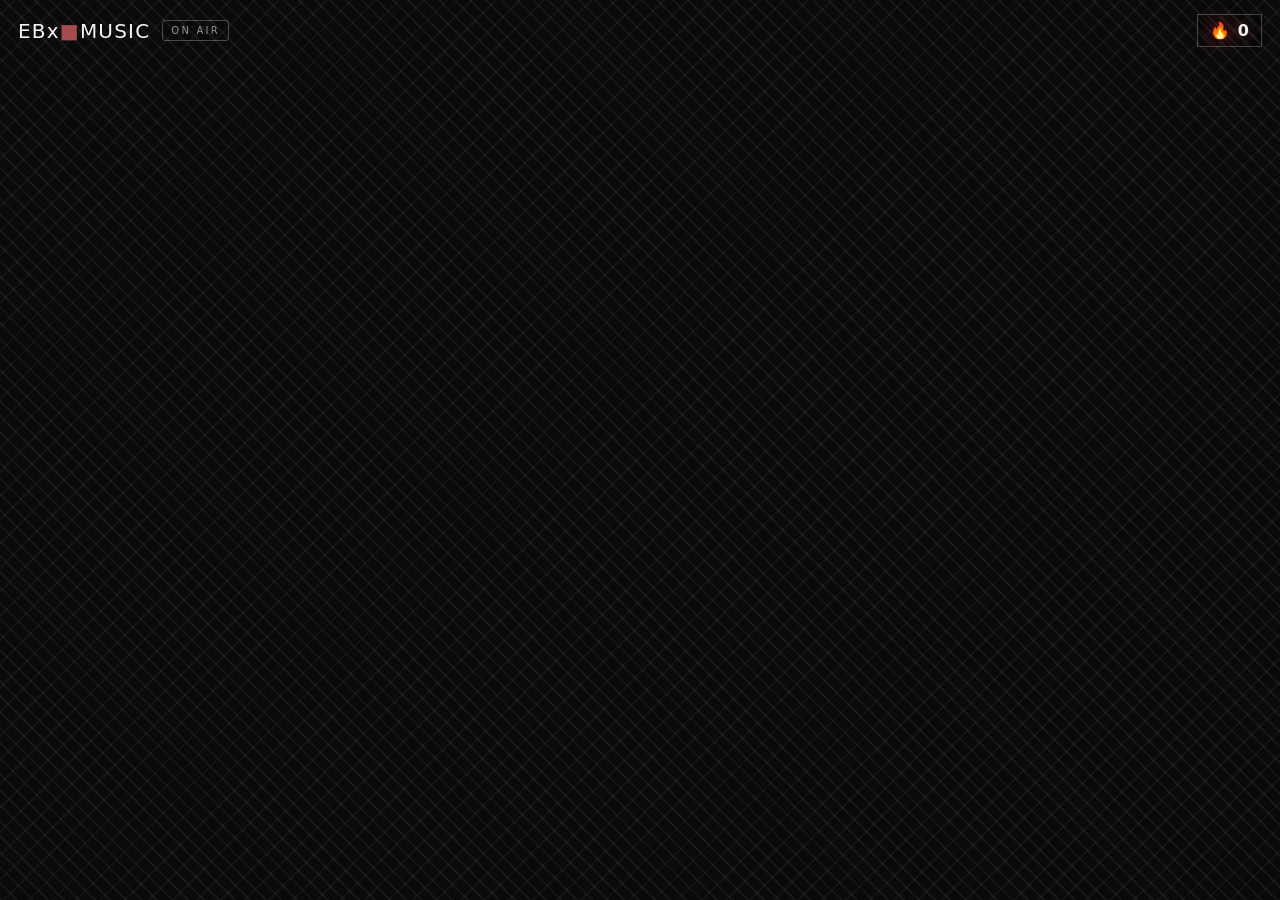
<file: app.html>
<!doctype html>
<html lang="ru">
<head>
  <meta charset="utf-8">
  <meta name="viewport" content="width=device-width, initial-scale=1, maximum-scale=1, user-scalable=no, viewport-fit=cover">
  <title>EBx MUSIC — эфир</title>
  <meta name="description" content="Авторская AI радиостанция: рок, постпанк, протест. Эфир 6:00–23:00 МСК.">
  <meta name="theme-color" content="#0A0A0B">
  <link rel="icon" href="data:image/svg+xml,%3Csvg xmlns='http://www.w3.org/2000/svg' viewBox='0 0 32 32'%3E%3Crect width='32' height='32' fill='%230A0A0B'/%3E%3Cpath d='M20 3 6 19h7l-3 10L26 12h-8l2-9z' fill='%23B31217'/%3E%3C/svg%3E">
  <style>
  html, body { margin: 0; padding: 0; height: 100%; background: #0A0A0B; }
  :root { --app-vh: 100dvh; }
  #__boot { position: fixed; inset: 0; display: flex; align-items: center; justify-content: center; color: #9AA0A8; font: 14px/1.4 system-ui, sans-serif; letter-spacing: .14em; text-transform: uppercase; z-index: 10; }
  </style>
  <script>
  // Telegram WebApp SDK — только внутри Telegram; MAX — по UA (SDK пока нет).
  // M3: НЕ блокируем рендер — грузим async; miniapp.init() дождётся загрузки.
  (function () {
    if (location.search.includes('tgWebAppData') || /Telegram/i.test(navigator.userAgent)) {
      var s = document.createElement('script');
      s.src = 'https://telegram.org/js/telegram-web-app.js';
      s.async = true;
      window.__tgSdkReady = new Promise(function (res) { s.onload = res; s.onerror = res; setTimeout(res, 1500); });
      document.head.append(s);
    } else {
      window.__tgSdkReady = Promise.resolve();
    }
  })();
  </script><script>
  // пасхалка для тех, кто открыл консоль
  console.log('%cНЕ ОТДАВАЙ СЕБЯ МАШИНЕ.. ▌', 'font: 700 22px "Arial Narrow", Impact, sans-serif; color:#E8384F; text-shadow:0 0 10px rgba(232,56,79,.7); letter-spacing:.08em;');
  </script>
  <script type="module" crossorigin src="/assets/app-k8AWQA_i.js"></script>
  <link rel="modulepreload" crossorigin href="/assets/share-DDExCwU0.js">
  <link rel="modulepreload" crossorigin href="/assets/weather-CwL2FCuo.js">
  <link rel="preconnect" href="https://radio.ebxm.ru" crossorigin>
<style id="app-css">:root{--black:#0A0A0B;--white:#F4F4F5;--red:#A64B4E;--red-dark:#743B3E;--silver:#B9BDC4;--silver-dim:#8E939B;--metallic:linear-gradient(100deg,#8E939B 0%,#E8EAEE 28%,#9AA0A8 50%,#D7DADE 72%,#878C94 100%);--noise:url("data:image/svg+xml,%3Csvg xmlns='http://www.w3.org/2000/svg' width='140' height='140'%3E%3Cfilter id='n'%3E%3CfeTurbulence type='fractalNoise' baseFrequency='0.9' numOctaves='2'/%3E%3C/filter%3E%3Crect width='140' height='140' filter='url(%23n)' opacity='0.5'/%3E%3C/svg%3E");--stripes:repeating-linear-gradient(45deg,transparent 0 14px,rgba(166,75,78,.14) 14px 28px);--font-h:'Arial Narrow','Impact',system-ui,sans-serif;--font-b:system-ui,'Segoe UI',sans-serif;}*{margin:0;padding:0;box-sizing:border-box;}html{scroll-behavior:smooth;overflow-x:hidden;}body{background:repeating-linear-gradient(45deg,rgba(255,255,255,.055) 0 2px,transparent 2px 11px),repeating-linear-gradient(-45deg,rgba(166,75,78,.09) 0 2px,transparent 2px 17px),var(--black);color:var(--white);font-family:var(--font-b);overflow-x:hidden;max-width:100vw;padding-bottom:140px;}body::after{content:'';position:fixed;inset:0;background:var(--noise);opacity:.07;pointer-events:none;z-index:999;}body::before{content:'';position:fixed;inset:-50%;background:repeating-linear-gradient(45deg,transparent 0 20px,rgba(185,189,196,.06) 20px 22px,transparent 22px 44px);pointer-events:none;z-index:0;animation:stripes 60s linear infinite;}a{color:inherit;text-decoration:none;}svg,canvas{display:block;}h1,h2,h3{font-family:var(--font-h);text-transform:uppercase;letter-spacing:.04em;font-weight:700;}.metallic{background:var(--metallic);background-size:200% 100%;-webkit-background-clip:text;background-clip:text;color:transparent;animation:sheen 6s linear infinite;}.wrap{max-width:1180px;margin:0 auto;padding:0 24px;}html{scrollbar-width:thin;scrollbar-color:var(--red) #0D0D0F;}::-webkit-scrollbar{width:12px;height:12px;}::-webkit-scrollbar-track{background:repeating-linear-gradient(45deg,rgba(255,255,255,.03) 0 2px,transparent 2px 8px),#0D0D0F;}::-webkit-scrollbar-thumb{background:repeating-linear-gradient(-45deg,#A64B4E 0 8px,#743B3E 8px 16px);border:1px solid rgba(185,189,196,.35);}::-webkit-scrollbar-thumb:hover{background:linear-gradient(100deg,#8E939B 0%,#E8EAEE 28%,#9AA0A8 50%,#D7DADE 72%,#878C94 100%);border-color:var(--silver);}::-webkit-scrollbar-thumb:active{background:var(--red-dark);}::-webkit-scrollbar-corner{background:#0D0D0F;}.evt-scroll{scrollbar-width:thin;scrollbar-color:var(--red) #0D0D0F;}.evt-scroll::-webkit-scrollbar{width:8px;}textarea{scrollbar-width:thin;scrollbar-color:var(--red-dark) #101013;}textarea::-webkit-scrollbar{width:8px;}textarea::-webkit-scrollbar-track{background:#101013;}.player{position:fixed;left:0;right:0;bottom:0;z-index:90;margin:0;max-width:none;background:repeating-linear-gradient(-45deg,rgba(255,255,255,.045) 0 2px,transparent 2px 9px),#101013;border:none;border-top:1px solid #2A2A2E;box-shadow:0 -16px 48px rgba(0,0,0,.65);overflow:hidden;}@media (min-width:641px){.player{transform:translateY(110%);transition:transform .9s cubic-bezier(.22,1,.36,1);}.player.shown{transform:none;}}@media (prefers-reduced-motion:reduce){.player{transform:none;transition:none;}}.player::before{content:'';position:absolute;inset:0;background:var(--stripes);opacity:.5;pointer-events:none;z-index:1;}.player-photo{position:absolute;inset:0;z-index:0;background-size:cover;background-position:center;opacity:0;transition:opacity 1.6s ease,transform 18s linear;filter:grayscale(30%) contrast(1.1) brightness(.6);}.player-photo.show{opacity:1;}.rain-overlay{position:absolute;inset:0;width:100%;height:100%;object-fit:cover;z-index:1;pointer-events:none;mix-blend-mode:screen;opacity:.55;}.player.storm .rain-overlay{opacity:.8;}@media (prefers-reduced-motion:reduce){.rain-overlay{display:none;}}.player.low-power .rain-overlay{display:none;}.player-in{display:grid;grid-template-columns:auto 1fr;gap:20px;padding:14px 20px;align-items:center;align-content:center;position:relative;z-index:2;min-height:0;}.player-in::before{content:'';position:absolute;inset:0;z-index:-1;background:linear-gradient(180deg,rgba(10,10,11,.25),rgba(10,10,11,.55) 70%,rgba(10,10,11,.75));pointer-events:none;}.fs-btn{position:absolute;right:14px;bottom:14px;z-index:3;width:36px;height:36px;display:flex;align-items:center;justify-content:center;color:var(--silver);cursor:pointer;border-radius:8px;background:linear-gradient(160deg,rgba(30,30,34,.82),rgba(10,10,11,.82));border:1px solid rgba(185,189,196,.28);box-shadow:inset 0 1px 0 rgba(232,234,238,.12),0 2px 8px rgba(0,0,0,.45);backdrop-filter:blur(6px);opacity:.6;transition:opacity .25s,color .25s,border-color .25s,box-shadow .25s,transform .15s;}.fs-btn:hover{opacity:1;color:var(--white);border-color:rgba(185,189,196,.55);box-shadow:inset 0 1px 0 rgba(232,234,238,.18),0 0 16px rgba(166,75,78,.5);}.fs-btn:active{transform:scale(.92);}.fs-btn.is-active{color:var(--white);border-color:var(--red);opacity:.95;}.fs-btn .ic-collapse{display:none;}.fs-btn.is-active .ic-expand{display:none;}.fs-btn.is-active .ic-collapse{display:block;}.share-btn{display:inline-flex;align-items:center;gap:8px;flex:none;color:var(--silver);cursor:pointer;border-radius:8px;font:700 11px/1 var(--font-b);letter-spacing:.16em;text-transform:uppercase;padding:10px 14px;background:linear-gradient(160deg,rgba(30,30,34,.82),rgba(10,10,11,.82));border:1px solid rgba(185,189,196,.28);box-shadow:inset 0 1px 0 rgba(232,234,238,.12),0 2px 8px rgba(0,0,0,.45);backdrop-filter:blur(6px);opacity:.75;transition:opacity .25s,color .25s,border-color .25s,transform .15s;}.share-btn:hover{opacity:1;color:var(--white);border-color:rgba(185,189,196,.55);box-shadow:inset 0 1px 0 rgba(232,234,238,.18),0 0 16px rgba(166,75,78,.5);}.share-btn:active{transform:scale(.95);}.share-btn.is-copied{color:var(--white);border-color:var(--red);opacity:1;}.share-btn.is-copied svg{opacity:.55;}.app-title-row{display:flex;align-items:flex-start;justify-content:space-between;gap:12px;}.app-title-row .share-btn{padding:8px 11px;font-size:10px;letter-spacing:.12em;margin-top:2px;}.slot-badge{display:inline-block;font-size:10px;letter-spacing:.22em;text-transform:uppercase;color:var(--silver);border:1px solid rgba(185,189,196,.4);padding:4px 10px;margin-bottom:8px;width:fit-content;background:repeating-linear-gradient(-45deg,rgba(255,255,255,.04) 0 6px,transparent 6px 12px),rgba(10,10,11,.6);}.slot-badge.night{color:var(--white);border-color:var(--red);background:rgba(166,75,78,.3);}.offair-veil{position:absolute;inset:0;z-index:4;display:flex;flex-direction:column;align-items:center;justify-content:center;gap:12px;background:repeating-linear-gradient(45deg,rgba(255,255,255,.02) 0 2px,transparent 2px 10px),rgba(10,10,11,.92);backdrop-filter:blur(3px);text-align:center;padding:20px;}.ov-title{font-family:var(--font-h);font-size:clamp(30px,5vw,52px);letter-spacing:.08em;background:var(--metallic);background-size:200% 100%;-webkit-background-clip:text;background-clip:text;color:transparent;animation:sheen 6s linear infinite;}.ov-sub{color:var(--silver);font-size:14px;letter-spacing:.04em;}.ov-timer{font-family:var(--font-h);font-size:30px;font-variant-numeric:tabular-nums;color:var(--red);text-shadow:0 0 16px rgba(166,75,78,.6);}.fresh-btn{position:absolute;top:12px;right:12px;z-index:3;font-family:var(--font-h);font-size:12px;letter-spacing:.12em;text-transform:uppercase;color:var(--silver);padding:7px 14px;cursor:pointer;max-width:220px;border-radius:8px;display:inline-flex;align-items:center;gap:8px;justify-content:center;background:linear-gradient(160deg,rgba(30,30,34,.82),rgba(10,10,11,.82));border:1px solid rgba(185,189,196,.28);box-shadow:inset 0 1px 0 rgba(232,234,238,.12),0 2px 8px rgba(0,0,0,.45),0 3px 0 rgba(0,0,0,.55);backdrop-filter:blur(6px);transition:color .25s,border-color .25s,opacity .25s,box-shadow .25s,transform .1s;}.fresh-btn:hover{color:var(--white);border-color:var(--silver);}.fresh-btn:active,.fresh-btn.loading{transform:translateY(3px);box-shadow:0 0 0 rgba(0,0,0,.55);}.fresh-btn.loading{color:var(--white);border-color:var(--red);cursor:wait;}.fresh-spin{width:13px;height:13px;border-radius:50%;flex:none;border:2px solid rgba(185,189,196,.35);border-top-color:var(--red);border-right-color:var(--silver);animation:freshSpin .7s linear infinite;}@keyframes freshSpin{to{transform:rotate(360deg);}}.fresh-btn.sent{color:var(--white);border-color:var(--red);background:repeating-linear-gradient(-45deg,rgba(166,75,78,.9) 0 8px,rgba(116,59,62,.9) 8px 16px);box-shadow:0 0 16px rgba(166,75,78,.55);font-size:15px;letter-spacing:.06em;padding:9px 18px;}.player:fullscreen .fresh-btn,.player:-webkit-full-screen .fresh-btn{top:18px;right:70px;font-size:13px;}@media (max-width:640px){.fresh-btn{font-size:10px;padding:6px 10px;max-width:130px;top:8px;right:8px;white-space:nowrap;}}.player:fullscreen{background:#0A0A0B;border:none;max-width:none;margin:0;display:flex;}.player:fullscreen .player-in{width:100%;max-width:900px;margin:auto;grid-template-columns:auto 1fr;gap:40px;padding:48px;min-height:0;}.player:fullscreen{height:100vh;}.player:fullscreen .play-btn{width:110px;height:110px;}.player:fullscreen .pb-ic{width:38px;height:38px;}.player:fullscreen #trackTitle{font-size:44px;}.player:fullscreen #trackArtist{font-size:16px;}.player:fullscreen #trackTime{font-size:18px;}.player:fullscreen canvas#wave{height:130px;}.player:fullscreen .player-controls label{font-size:14px;}.player:fullscreen .player-controls input[type=range]{width:220px;}.player:fullscreen #listeners{font-size:16px;}.player:fullscreen .fs-btn{width:44px;height:44px;right:20px;bottom:20px;opacity:.8;}.player:-webkit-full-screen{background:#0A0A0B;border:none;max-width:none;margin:0;height:100vh;display:flex;}.player:-webkit-full-screen .player-in{width:100%;max-width:900px;margin:auto;gap:40px;padding:48px;min-height:0;}.player:-webkit-full-screen .play-btn{width:110px;height:110px;}.player:-webkit-full-screen #trackTitle{font-size:44px;}.player:-webkit-full-screen canvas#wave{height:130px;}@media (max-width:640px){.player:fullscreen .player-in,.player:-webkit-full-screen .player-in{grid-template-columns:1fr;justify-items:center;text-align:center;padding:24px;}}.play-btn{position:relative;width:64px;height:64px;border-radius:50%;border:none;cursor:pointer;color:var(--white);display:flex;align-items:center;justify-content:center;background:repeating-linear-gradient(-45deg,rgba(255,255,255,.03) 0 3px,transparent 3px 9px),radial-gradient(circle at 35% 30%,#26262B,#121215 65%,#0C0C0E);box-shadow:inset 0 2px 3px rgba(232,234,238,.14),inset 0 -4px 8px rgba(0,0,0,.6),0 0 0 2px var(--red),0 0 0 5px rgba(166,75,78,.22),0 10px 24px rgba(0,0,0,.55);transition:transform .12s ease,box-shadow .3s ease;}.play-btn:hover{transform:scale(1.05);box-shadow:inset 0 2px 3px rgba(232,234,238,.2),inset 0 -4px 8px rgba(0,0,0,.6),0 0 0 2px var(--red),0 0 0 8px rgba(166,75,78,.3),0 0 28px rgba(166,75,78,.55),0 12px 28px rgba(0,0,0,.6);}.play-btn:active{transform:scale(.93);}.play-btn:active,.play-btn.loading{box-shadow:inset 0 3px 8px rgba(0,0,0,.7),0 0 0 2px var(--red),0 0 0 4px rgba(166,75,78,.18),0 4px 10px rgba(0,0,0,.5);}.pb-ring{position:absolute;inset:-6px;border-radius:50%;border:1.5px solid rgba(166,75,78,.55);opacity:0;pointer-events:none;}.play-btn.is-playing{color:var(--white);}.play-btn.is-playing .pb-ring{animation:pbPulse 2.2s ease-out infinite;}.play-btn.is-playing svg{filter:drop-shadow(0 0 8px rgba(232,234,238,.45));}@keyframes pbPulse{0%{transform:scale(.96);opacity:.8;}70%{transform:scale(1.22);opacity:0;}100%{opacity:0;}}.pb-ic{transition:opacity .18s ease,transform .18s ease;}.pb-pause{display:none;}.play-btn.is-playing .pb-play{display:none;}.play-btn.is-playing .pb-pause{display:block;}.pb-play{margin-left:0;}.player-info{min-width:0;}.player-info .row1{display:flex;justify-content:space-between;gap:16px;align-items:baseline;flex-wrap:wrap;}.row1-right{display:flex;align-items:center;gap:14px;flex:none;}#trackTitle{font-size:20px;}#trackArtist{color:var(--silver);font-size:13px;letter-spacing:.14em;text-transform:uppercase;}#trackTime{font-variant-numeric:tabular-nums;color:var(--silver-dim);font-size:13px;}.scope-wrap{position:relative;width:100%;margin-top:14px;background:linear-gradient(180deg,rgba(11,11,13,.45),rgba(17,17,20,.45));border:1px solid rgba(38,38,43,.7);padding:12px;box-shadow:inset 0 2px 10px rgba(0,0,0,.45);}.scope-wrap::before{content:'';position:absolute;inset:0;background:repeating-linear-gradient(0deg,rgba(255,255,255,.012) 0 1px,transparent 1px 3px);pointer-events:none;}canvas#wave{width:100%;height:48px;display:block;}.scope-words{position:absolute;inset:0;display:flex;align-items:center;justify-content:center;pointer-events:none;font-family:var(--font-h);text-transform:uppercase;font-size:clamp(18px,3vw,30px);letter-spacing:.12em;color:var(--silver);text-shadow:0 1px 0 rgba(0,0,0,.8);opacity:0;transition:opacity .5s ease;}.scope-words.show{opacity:1;}.scope-words .w{position:absolute;opacity:0;transition:opacity .6s ease,transform .6s ease;transform:translateY(8px);}.scope-words .w.on{opacity:1;transform:none;}.player-controls{display:flex;align-items:center;gap:14px;margin-top:14px;flex-wrap:wrap;padding-right:18px;}.player-controls label{font-size:11px;letter-spacing:.18em;color:var(--silver-dim);}input[type=range]{-webkit-appearance:none;appearance:none;width:140px;height:24px;background:transparent;cursor:pointer;--fill:70%;}input[type=range]::-webkit-slider-runnable-track{height:8px;border-radius:0;background:linear-gradient(to right,#A64B4E 0,#A64B4E var(--fill),#2A2A2E var(--fill),#2A2A2E 100%);box-shadow:inset 0 1px 3px rgba(0,0,0,.7),inset 0 -1px 0 rgba(255,255,255,.06);}input[type=range]::-moz-range-track{height:8px;background:#2A2A2E;box-shadow:inset 0 1px 3px rgba(0,0,0,.7);}input[type=range]::-moz-range-progress{height:8px;background:#A64B4E;}input[type=range]::-webkit-slider-thumb{-webkit-appearance:none;width:20px;height:20px;margin-top:-6px;border-radius:3px;background:repeating-linear-gradient(-45deg,rgba(255,255,255,.08) 0 3px,transparent 3px 6px),linear-gradient(160deg,#E8EAEE 0%,#9AA0A8 45%,#5C6066 100%);border:1px solid #3A3D42;box-shadow:0 2px 4px rgba(0,0,0,.6),inset 0 1px 0 rgba(255,255,255,.7);transition:transform .12s ease,box-shadow .2s ease;}input[type=range]::-webkit-slider-thumb:hover{box-shadow:0 0 0 4px rgba(166,75,78,.25),0 2px 6px rgba(0,0,0,.7),inset 0 1px 0 rgba(255,255,255,.7);}input[type=range]::-webkit-slider-thumb:active{transform:scale(.9);box-shadow:0 0 0 6px rgba(166,75,78,.35),inset 0 2px 3px rgba(0,0,0,.5);}input[type=range]::-moz-range-thumb{width:20px;height:20px;border-radius:3px;background:repeating-linear-gradient(-45deg,rgba(255,255,255,.08) 0 3px,transparent 3px 6px),linear-gradient(160deg,#E8EAEE 0%,#9AA0A8 45%,#5C6066 100%);border:1px solid #3A3D42;box-shadow:0 2px 4px rgba(0,0,0,.6),inset 0 1px 0 rgba(255,255,255,.7);}input[type=range]:focus-visible{outline:1px solid var(--red);outline-offset:4px;}#listeners{display:inline-block;font-size:12px;color:var(--silver);margin-left:auto;padding-right:60px;}#listeners::before{content:'◉ ';color:var(--red);}@media (max-width:640px){.player-in{grid-template-columns:auto 1fr;justify-items:start;text-align:left;min-height:0;padding:12px 14px;gap:14px;align-items:center;}.play-btn{width:52px;height:52px;}.player-info{width:100%;min-width:0;}.player-info .row1{flex-wrap:nowrap;gap:10px;align-items:center;}.player-info .row1>div:first-child{flex:1;min-width:0;overflow:hidden;text-overflow:ellipsis;white-space:nowrap;}#trackTitle{font-size:16px;white-space:nowrap;overflow:hidden;text-overflow:ellipsis;}#trackArtist{font-size:11px;white-space:nowrap;overflow:hidden;text-overflow:ellipsis;}#trackTime{font-size:12px;flex:none;}.slot-badge{font-size:9px;padding:3px 8px;margin-bottom:4px;}canvas#wave{height:40px;}.scope-wrap{margin-top:10px;}.player-controls{justify-content:flex-start;gap:10px;margin-top:10px;padding-right:46px;}.player-controls label{font-size:10px;}.player-controls input[type=range]{width:110px;}#listeners{margin-left:auto;font-size:11px;padding-right:0;}.fs-btn{width:30px;height:30px;right:8px;bottom:8px;}}@media (pointer:coarse){header.site,.event-feed,.fs-btn,.fresh-btn,.offair-veil{backdrop-filter:none;}header.site{background:rgba(10,10,11,.96);}}.flame-zone{position:relative;margin-top:44px;width:fit-content;}.flame-btn{position:relative;z-index:2;display:flex;align-items:center;gap:14px;background:repeating-linear-gradient(45deg,rgba(255,255,255,.06) 0 2px,transparent 2px 9px),rgba(0,0,0,.4);border:1px solid rgba(255,255,255,.25);padding:14px 28px;cursor:pointer;transition:transform .15s ease,box-shadow .3s ease;}.flame-btn:hover{transform:scale(1.04);box-shadow:0 0 24px rgba(230,60,40,.5);}.flame-btn:active{transform:scale(.96);}.flame-emoji{font-size:42px;line-height:1;animation:sway 2.4s ease-in-out infinite;filter:drop-shadow(0 0 10px rgba(230,60,40,.7));}.flame-count{font-family:var(--font-h);font-size:32px;font-weight:700;color:var(--white);text-shadow:0 0 14px rgba(166,75,78,.8);font-variant-numeric:tabular-nums;}.flame-count.bump{animation:bump .4s ease;}.flame-note{margin-top:12px;font-size:12px;color:rgba(255,255,255,.65);letter-spacing:.06em;}.bubble{position:absolute;z-index:1;pointer-events:none;display:flex;align-items:center;justify-content:center;animation:bubble var(--dur,2.2s) ease-out forwards;will-change:transform,opacity;}@keyframes bubble{0%{transform:translate(0,0) scale(.3);opacity:0;}15%{transform:translate(calc(var(--drift,0px) * .15),-12px) scale(1.15);opacity:1;}60%{transform:translate(var(--drift,0px),-90px) scale(1);opacity:.9;}100%{transform:translate(calc(var(--drift,0px) * 1.3),-170px) scale(1.6);opacity:0;}}@keyframes sway{0%,100%{transform:rotate(-6deg) scale(1);}50%{transform:rotate(6deg) scale(1.08);}}@keyframes bump{0%{transform:scale(1);}40%{transform:scale(1.25);}100%{transform:scale(1);}}.player.fs-emul{position:fixed;inset:0;z-index:2000;max-width:none;margin:0;height:100vh;height:100dvh;border:none;display:flex;background:#0A0A0B;}body.fs-emul-lock{overflow:hidden;}.player.fs-emul .player-in{width:100%;max-width:900px;margin:auto;grid-template-columns:auto 1fr;gap:40px;padding:48px;min-height:0;}.player.fs-emul .play-btn{width:110px;height:110px;}.player.fs-emul .pb-ic{width:38px;height:38px;}.player.fs-emul #trackTitle{font-size:44px;}.player.fs-emul canvas#wave{height:130px;}.player.fs-emul .fs-btn{width:44px;height:44px;right:20px;bottom:20px;opacity:.8;}.player.fs-emul .fresh-btn{top:18px;right:70px;font-size:13px;}.player:fullscreen{height:100vh;height:100dvh;}.player:-webkit-full-screen{height:100vh;height:100dvh;}.header-in{padding-left:env(safe-area-inset-left);padding-right:env(safe-area-inset-right);}header.site{padding-top:env(safe-area-inset-top);}.toast-box{bottom:calc(28px + env(safe-area-inset-bottom));}.player .fs-btn{right:calc(14px + env(safe-area-inset-right));bottom:calc(14px + env(safe-area-inset-bottom));}@media (orientation:portrait),(max-width:640px){.player.fs-emul:is(.player){}.player:fullscreen .player-in,.player:-webkit-full-screen .player-in,.player.fs-emul .player-in{display:flex;flex-direction:column;width:100%;max-width:none;margin:0;gap:0;min-height:0;box-sizing:border-box;padding:calc(env(safe-area-inset-top,0px) + 76px) calc(env(safe-area-inset-right,0px) + 22px) calc(env(safe-area-inset-bottom,0px) + 22px) calc(env(safe-area-inset-left,0px) + 22px);justify-content:space-between;}.player:fullscreen .player-in::before,.player:-webkit-full-screen .player-in::before,.player.fs-emul .player-in::before{background:linear-gradient(180deg,rgba(10,10,11,.82) 0%,rgba(10,10,11,.42) 22%,rgba(10,10,11,.30) 45%,rgba(10,10,11,.62) 72%,rgba(10,10,11,.94) 100%);}.player:fullscreen .player-info,.player:-webkit-full-screen .player-info,.player.fs-emul .player-info{display:flex;flex-direction:column;justify-content:center;flex:1 1 auto;min-height:0;margin-top:8px;text-align:left;width:100%;}.player:fullscreen .slot-badge,.player:-webkit-full-screen .slot-badge,.player.fs-emul .slot-badge{font-size:11px;padding:6px 12px;margin-bottom:14px;}.player:fullscreen #trackTitle,.player:-webkit-full-screen #trackTitle,.player.fs-emul #trackTitle{font-size:clamp(30px,8.5vw,46px);line-height:1.12;white-space:normal;overflow:visible;display:-webkit-box;-webkit-line-clamp:3;-webkit-box-orient:vertical;overflow:hidden;overflow-wrap:break-word;text-wrap:balance;}.player:fullscreen #trackArtist,.player:-webkit-full-screen #trackArtist,.player.fs-emul #trackArtist{font-size:17px;letter-spacing:.1em;margin-top:10px;white-space:normal;overflow:visible;}.player:fullscreen #trackTime,.player:-webkit-full-screen #trackTime,.player.fs-emul #trackTime{font-size:15px;margin-top:12px;}.player:fullscreen .player-info .row1,.player:-webkit-full-screen .player-info .row1,.player.fs-emul .player-info .row1{display:block;}.player:fullscreen canvas#wave,.player:-webkit-full-screen canvas#wave,.player.fs-emul canvas#wave{height:clamp(140px,22vh,200px);width:100%;}.player:fullscreen .scope-wrap,.player:-webkit-full-screen .scope-wrap,.player.fs-emul .scope-wrap{margin-top:18px;padding:10px;}.player:fullscreen .player-controls,.player:-webkit-full-screen .player-controls,.player.fs-emul .player-controls{flex:0 0 auto;display:flex;flex-direction:column;gap:14px;width:100%;margin-top:18px;padding-right:0;}.player:fullscreen .player-controls input[type=range],.player:-webkit-full-screen .player-controls input[type=rule][type=range],.player.fs-emul .player-controls input[type=range]{width:100%;}.player:fullscreen .player-controls label,.player:-webkit-full-screen .player-controls label,.player.fs-emul .player-controls label{font-size:12px;}.player:fullscreen #listeners,.player:-webkit-full-screen #listeners,.player.fs-emul #listeners{font-size:14px;margin-top:2px;}.player:fullscreen .fs-btn,.player:-webkit-full-screen .fs-btn,.player.fs-emul .fs-btn{top:calc(env(safe-area-inset-top,0px) + 14px);bottom:auto;right:calc(env(safe-area-inset-right,0px) + 14px);width:44px;height:44px;}.player:fullscreen .fresh-btn,.player:fullscreen .fresh-btn.sent,.player:-webkit-full-screen .fresh-btn,.player.fs-emul .fresh-btn{top:calc(env(safe-area-inset-top,0px) + 14px);left:calc(env(safe-area-inset-left,0px) + 14px);right:auto;max-width:min(52vw,240px);font-size:11px;padding:7px 12px;}.player:fullscreen .player-controls .ios-vol-hint,.player:-webkit-full-screen .player-controls .ios-vol-hint,.player.fs-emul .player-controls .ios-vol-hint{font-size:12px;}.player:not(.fs-emul):not(:fullscreen) .fresh-btn{display:inline-flex;}}body.app-mode{overflow:hidden;height:100vh;height:var(--app-vh,100dvh);padding-bottom:0;}body.app-mode::after,body.app-mode::before{display:none;}body.app-mode .app-shell{position:fixed;inset:0;display:flex;flex-direction:column;padding:calc(env(safe-area-inset-top,0px) + 14px) 18px calc(env(safe-area-inset-bottom,0px) + 16px);gap:14px;}.app-top{display:flex;align-items:center;gap:12px;flex:0 0 auto;}.app-brand{font-family:var(--font-h);font-size:20px;letter-spacing:.06em;color:var(--white);}.app-brand b{color:var(--red);}.app-onair{font-size:10px;letter-spacing:.22em;color:var(--silver-dim);border:1px solid rgba(185,189,196,.35);padding:4px 8px;border-radius:3px;}body.on-air .app-onair{color:var(--white);border-color:var(--red);animation:pulse 2s infinite;}.app-top .app-flame{position:static;margin-left:auto;}.app-flame .flame-btn{display:flex;align-items:center;gap:8px;padding:6px 12px;}.app-flame .flame-count{font-size:16px;}.app-flame .flame-emoji{font-size:16px;}.app-flame .bubble{position:absolute;}body.app-mode .player{position:relative;flex:1 1 auto;min-height:0;display:flex;flex-direction:column;gap:14px;background:none;border:none;box-shadow:none;overflow:visible;}body.app-mode .player::before{display:none;}.app-cover{position:relative;flex:1 1 auto;min-height:0;border:1px solid rgba(185,189,196,.25);background:#0D0D0F;overflow:hidden;box-shadow:0 18px 50px rgba(0,0,0,.6),inset 0 1px 0 rgba(232,234,238,.08);clip-path:polygon(0 0,100% 0,100% calc(100% - 22px),calc(100% - 22px) 100%,0 100%);}@media (hover:none),(pointer:coarse){.app-cover{clip-path:none;}}.app-cover .player-photo{position:absolute;inset:0;}.app-cover .rain-overlay{position:absolute;inset:0;width:100%;height:100%;object-fit:cover;}.app-cover::after{content:'';position:absolute;inset:0;pointer-events:none;background:linear-gradient(180deg,rgba(10,10,11,.15),rgba(10,10,11,0) 40%,rgba(10,10,11,.78) 100%);}.app-meta{flex:0 0 auto;padding:0 2px;}.app-meta #trackTitle{font-family:var(--font-h);font-size:clamp(24px,7vw,34px);line-height:1.15;text-transform:uppercase;letter-spacing:.02em;display:-webkit-box;-webkit-line-clamp:2;-webkit-box-orient:vertical;overflow:hidden;overflow-wrap:break-word;}.app-meta #trackArtist{color:var(--silver);font-size:14px;letter-spacing:.12em;text-transform:uppercase;margin-top:6px;}.app-meta #trackTime{color:var(--silver-dim);font-size:13px;margin-top:6px;font-variant-numeric:tabular-nums;}body.app-mode .slot-badge{margin-bottom:10px;}body.app-mode .app-wave{flex:0 0 auto;margin-top:0;padding:8px 10px;}body.app-mode .app-wave canvas{height:64px;width:100%;}.app-controls{flex:0 0 auto;display:flex;align-items:center;gap:16px;}.app-controls .play-btn{width:84px;height:84px;flex:none;}.app-controls .app-vol{flex:1 1 auto;display:flex;align-items:center;gap:10px;min-width:0;}.app-controls .app-vol label{font-size:10px;letter-spacing:.18em;color:var(--silver-dim);flex:none;}.app-controls .app-vol input[type=range]{width:100%;min-width:0;}.app-controls .ios-vol-hint{font-size:11px;color:var(--silver-dim);}body.app-mode #listeners{font-size:12px;color:var(--silver-dim);flex:none;padding-right:0;}body.app-mode #listeners::before{content:'◉ ';color:var(--red);}.app-fresh{flex:0 0 auto;align-self:center;font-family:var(--font-h);font-size:12px;letter-spacing:.1em;text-transform:uppercase;color:var(--silver);background:none;border:1px dashed rgba(185,189,196,.35);padding:8px 16px;cursor:pointer;border-radius:6px;transition:color .25s,border-color .25s;}.app-fresh:hover{color:var(--white);border-color:var(--silver);}.app-fresh.loading,.app-fresh.sent{color:var(--white);border-style:solid;border-color:var(--red);display:inline-flex;align-items:center;gap:8px;}body.app-mode .offair-veil{border-radius:0;}#__boot{position:fixed;inset:0;display:flex;align-items:center;justify-content:center;color:#9AA0A8;z-index:10;}@media (orientation:landscape) and (max-height:500px){.player:fullscreen .player-in,.player:-webkit-full-screen .player-in,.player.fs-emul .player-in{grid-template-columns:auto 1fr;gap:20px;padding:16px 28px;align-content:center;}.player:fullscreen .play-btn,.player:-webkit-full-screen .play-btn,.player.fs-emul .play-btn{width:76px;height:76px;}.player:fullscreen #trackTitle,.player:-webkit-full-screen #trackTitle,.player.fs-emul #trackTitle{font-size:30px;}.player:fullscreen canvas#wave,.player:-webkit-full-screen canvas#wave,.player.fs-emul canvas#wave{height:70px;}}button,.chip,label,a{touch-action:manipulation;-webkit-tap-highlight-color:transparent;}.hero{overflow-x:clip;}@keyframes eq{from{height:20%;}to{height:100%;}}@keyframes pulse{0%,100%{box-shadow:0 0 0 0 rgba(166,75,78,.6);}50%{box-shadow:0 0 0 7px rgba(166,75,78,0);}}@keyframes sheen{to{background-position:-200% 0;}}@keyframes stripes{to{background-position:280px 0;}}@keyframes marquee{to{transform:translateX(-50%);}}@keyframes glitch{0%,88%,100%{transform:none;opacity:0;}90%{transform:translate(-6px,2px);opacity:.8;}94%{transform:translate(5px,-2px);opacity:.8;}}@media (prefers-reduced-motion:reduce){*,*::before,*::after{animation:none !important;transition:none !important;}.reveal{opacity:1;transform:none;}}</style>
</head>
<body class="app-mode">
  <div id="__boot">EBx MUSIC…</div><div class="app-shell">
    <!-- верхняя строка: бренд / ON AIR / огонёк -->
    <header class="app-top">
      <div class="app-brand">EBx<b>■</b>MUSIC</div>
      <span class="app-onair">ON AIR</span>
      <div class="app-flame" id="appFlame">
        <button class="flame-btn" id="flameBtn" aria-label="Подкинуть огонёк">
          <span class="flame-emoji">🔥</span>
          <span class="flame-count" id="flameCount">0</span>
        </button>
      </div>
    </header><!-- вертикальный плеер: обложка → мета → волна → play → громкость -->
    <section class="player" aria-label="Плеер эфира">
      <div class="app-cover">
        <video class="rain-overlay" muted loop playsinline preload="none" data-src="assets/rain-compressed.webm" aria-hidden="true"></video>
        <!-- фоторяд инжектится сюда (weather.ts) -->
      </div><div class="app-meta">
        <div class="app-title-row">
          <div id="trackTitle">—</div>
          <button class="share-btn" id="shareBtn" aria-label="Поделиться" title="Поделиться">Поделиться</button>
        </div>
        <div id="trackArtist">—</div>
        <div id="trackTime">0:00 · LIVE</div>
      </div><div class="scope-wrap app-wave">
        <canvas id="wave"></canvas>
      </div><div class="app-controls">
        <button class="play-btn" id="playBtn" aria-label="Слушать">
          <span class="pb-ring" aria-hidden="true"></span>
          <svg class="pb-ic pb-play" viewBox="0 0 24 24" width="24" height="24" aria-hidden="true"><path d="M8 5.2v13.6c0 .8.9 1.3 1.6.9l10.8-6.8c.6-.4.6-1.4 0-1.8L9.6 4.3C8.9 3.9 8 4.4 8 5.2z" fill="currentColor"/></svg>
          <svg class="pb-ic pb-pause" viewBox="0 0 24 24" width="22" height="22" aria-hidden="true"><rect x="6" y="4.5" width="4.4" height="15" rx="1.6" fill="currentColor"/><rect x="13.6" y="4.5" width="4.4" height="15" rx="1.6" fill="currentColor"/></svg>
        </button>
        <div class="app-vol">
          <label for="vol">ГРОМК</label><input type="range" id="vol" min="0" max="1" step="0.01">
        </div>
        <span id="listeners">—</span>
      </div><button class="app-fresh" id="freshBtn" title="Давно не было новинок?">Давно не было новинок?</button>
      <!-- ночью сюда добавляется вуаль «ЭФИР СПИТ» -->
    </section>
  </div></body>
</html>
</file>
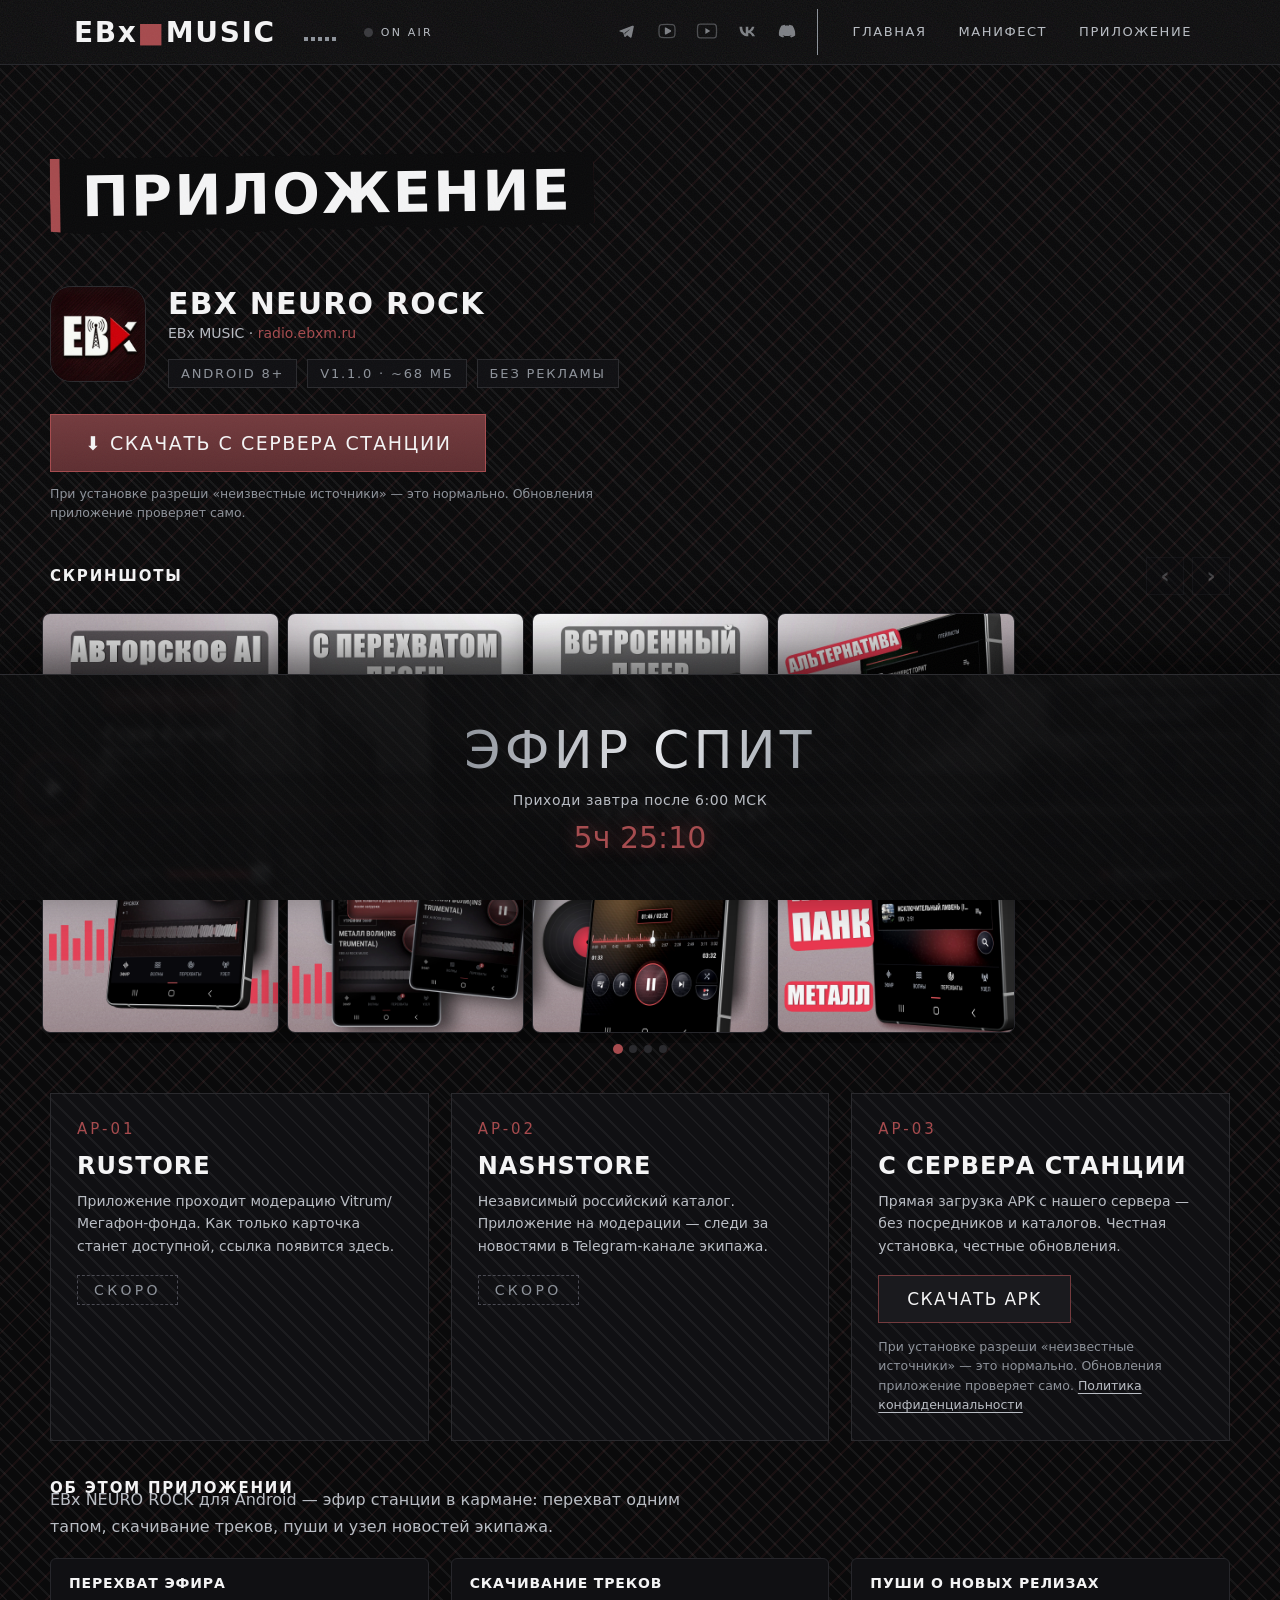
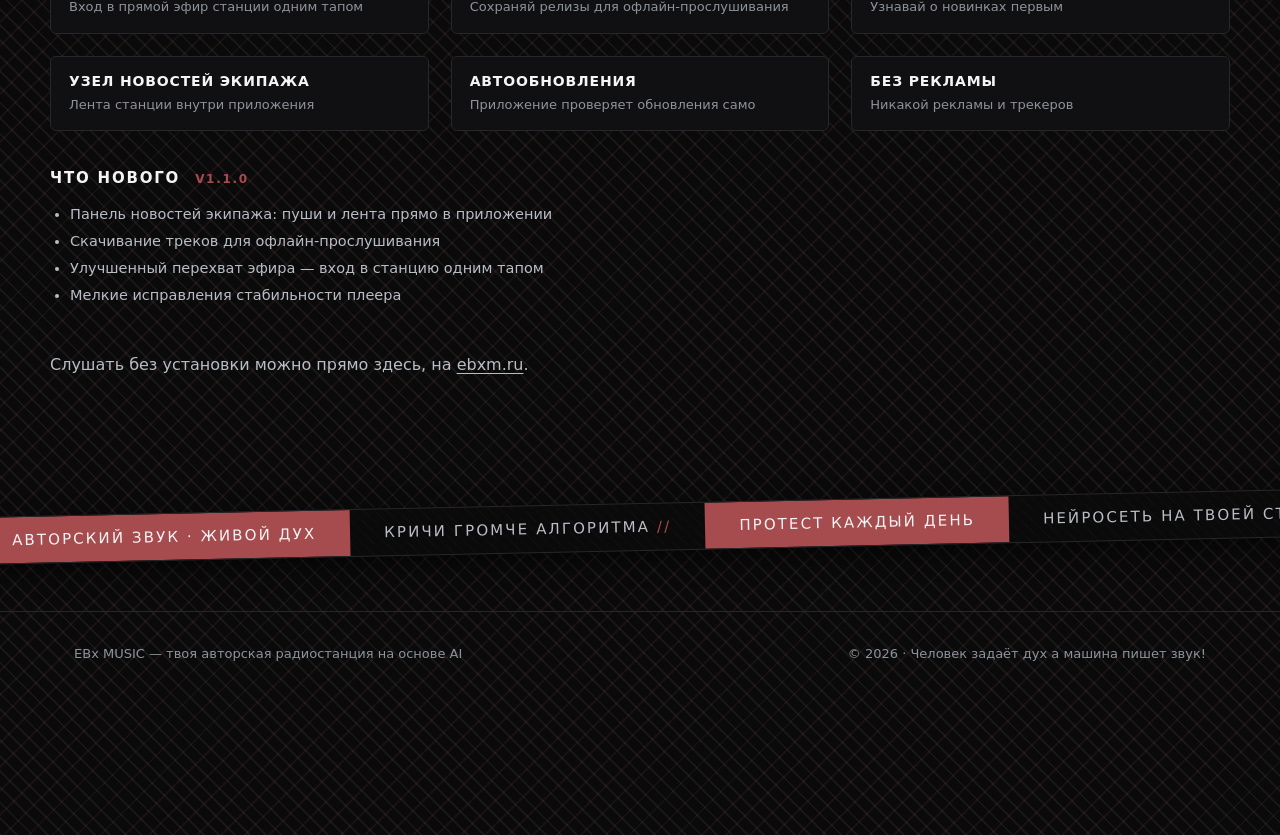
<file: get.html>
<!doctype html>
<html lang="ru">
<head>
  <meta charset="utf-8">
  <meta name="viewport" content="width=device-width, initial-scale=1, viewport-fit=cover">
  <title>EBx MUSIC — Приложение</title>
  <meta name="description" content="Скачать приложение EBx Neuro Rock для Android: RuStore, NashStore или APK с сервера станции. Радиоперехват в кармане.">
  <meta property="og:title" content="EBx NEURO ROCK — приложение">
  <meta property="og:description" content="Радиоперехват в кармане. RuStore · NashStore · APK с сервера станции.">
  <meta property="og:type" content="website">
  <meta name="radio-online-verification" content="2487713317a01f3c6e963885a23d91bf057088931046e18e">
  <link rel="icon" href="data:image/svg+xml,%3Csvg xmlns='http://www.w3.org/2000/svg' viewBox='0 0 32 32'%3E%3Crect width='32' height='32' fill='%230A0A0B'/%3E%3Cpath d='M20 3 6 19h7l-3 10L26 12h-8l2-9z' fill='%23B31217'/%3E%3C/svg%3E">
  <style>
  #__loadbar{position:fixed;top:0;left:0;height:3px;width:0;z-index:1001;pointer-events:none;transition:width .25s cubic-bezier(.1,.5,.3,1),opacity .3s;opacity:1}
  #__loadbar .lb-body{position:absolute;inset:0;background:repeating-linear-gradient(-45deg,#B31217 0 8px,#7E0D11 8px 16px);background-size:23px 100%;animation:lbMove .5s linear infinite}
  #__loadbar .lb-head{position:absolute;top:0;bottom:0;right:0;width:56px;background:linear-gradient(90deg,rgba(232,234,238,0),#E8EAEE 35%,#9AA0A8 60%,#D7DADE 85%,#878C94);box-shadow:0 0 10px rgba(179,18,23,.9),0 0 4px rgba(232,234,238,.8)}
  @keyframes lbMove{to{background-position:23px 0}}
  @media (prefers-reduced-motion:reduce){#__loadbar .lb-body{animation:none}}
  </style>
  <script>
  (function(){
    var d=document,b=d.createElement('div');b.id='__loadbar';
    b.innerHTML='<div class="lb-body"></div><div class="lb-head"></div>';
    d.documentElement.appendChild(b);
    var p=0,done=false;
    function set(v){p=Math.max(p,Math.min(v,100));b.style.width=p+'%'}
    function trickle(){if(done)return;var step=(100-p)*.12*(.6+Math.random()*.8);set(p+Math.max(.5,step));if(p<85)setTimeout(trickle,200+Math.random()*300)}
    set(35);setTimeout(trickle,250);
    function complete(){if(done)return;done=true;set(100);setTimeout(function(){b.style.opacity='0';setTimeout(function(){b.remove()},320)},150)}
    if(d.readyState==='complete')complete();else addEventListener('load',complete);
    addEventListener('pageshow',function(e){if(e.persisted){done=true;b.remove()}});
  })();
  </script><script>
  // пасхалка для тех, кто открыл консоль
  console.log('%cНЕ ОТДАВАЙ СЕБЯ МАШИНЕ.. ▌', 'font: 700 22px "Arial Narrow", Impact, sans-serif; color:#E8384F; text-shadow:0 0 10px rgba(232,56,79,.7); letter-spacing:.08em;');
  </script>
  <script type="module" crossorigin src="/assets/share-DDExCwU0.js"></script>
  <script type="module" crossorigin src="/assets/main-fFuhn7JS.js"></script>
<style>
/* страница «Приложение»: без кастомного курсора-гитары */
html, body, a, button, label, .card, .dl-btn { cursor: auto !important; }
.gcursor { display: none !important; }
</style>
<script>
(function(){
  function kill(){ document.querySelectorAll('.gcursor').forEach(function(n){ n.remove(); }); }
  kill();
  new MutationObserver(kill).observe(document.body, { childList: true, subtree: false });
})();
</script>

  <link rel="stylesheet" crossorigin href="/assets/share-ChvzDr6m.css">
  <link rel="preconnect" href="https://radio.ebxm.ru" crossorigin>
  <style id="critical-css">:root{--black: #0A0A0B;--white: #F4F4F5;--red: #A64B4E;--red-dark: #743B3E;--silver: #B9BDC4;--silver-dim: #8E939B;--metallic: linear-gradient(100deg, #8E939B 0%, #E8EAEE 28%, #9AA0A8 50%, #D7DADE 72%, #878C94 100%);--noise: url("data:image/svg+xml,%3Csvg xmlns='http://www.w3.org/2000/svg' width='140' height='140'%3E%3Cfilter id='n'%3E%3CfeTurbulence type='fractalNoise' baseFrequency='0.9' numOctaves='2'/%3E%3C/filter%3E%3Crect width='140' height='140' filter='url(%23n)' opacity='0.5'/%3E%3C/svg%3E");--stripes: repeating-linear-gradient(45deg, transparent 0 14px, rgba(166,75,78,.14) 14px 28px);--font-h: "Arial Narrow", "Impact", system-ui, sans-serif;--font-b: system-ui, "Segoe UI", sans-serif}*{margin:0;padding:0;box-sizing:border-box}html{scroll-behavior:smooth;overflow-x:hidden}body{background:repeating-linear-gradient(45deg,rgba(255,255,255,.055) 0 2px,transparent 2px 11px),repeating-linear-gradient(-45deg,rgba(166,75,78,.09) 0 2px,transparent 2px 17px),var(--black);color:var(--white);font-family:var(--font-b);overflow-x:hidden;max-width:100vw;padding-bottom:140px}body:after{content:"";position:fixed;inset:0;background:var(--noise);opacity:.07;pointer-events:none;z-index:999}body:before{content:"";position:fixed;inset:-50%;background:repeating-linear-gradient(45deg,transparent 0 20px,rgba(185,189,196,.06) 20px 22px,transparent 22px 44px);pointer-events:none;z-index:0;animation:stripes 60s linear infinite}a{color:inherit;text-decoration:none}svg,canvas{display:block}h1,h2,h3{font-family:var(--font-h);text-transform:uppercase;letter-spacing:.04em;font-weight:700}.metallic{background:var(--metallic);background-size:200% 100%;-webkit-background-clip:text;background-clip:text;color:transparent;animation:sheen 6s linear infinite}.wrap{max-width:1180px;margin:0 auto;padding:0 24px}html{scrollbar-width:thin;scrollbar-color:var(--red) #0D0D0F}::-webkit-scrollbar{width:12px;height:12px}::-webkit-scrollbar-track{background:repeating-linear-gradient(45deg,rgba(255,255,255,.03) 0 2px,transparent 2px 8px),#0d0d0f}::-webkit-scrollbar-thumb{background:repeating-linear-gradient(-45deg,#a64b4e 0 8px,#743b3e 8px 16px);border:1px solid rgba(185,189,196,.35)}::-webkit-scrollbar-thumb:hover{background:linear-gradient(100deg,#8e939b,#e8eaee 28%,#9aa0a8,#d7dade 72%,#878c94);border-color:var(--silver)}::-webkit-scrollbar-thumb:active{background:var(--red-dark)}::-webkit-scrollbar-corner{background:#0d0d0f}.evt-scroll{scrollbar-width:thin;scrollbar-color:var(--red) #0D0D0F}.evt-scroll::-webkit-scrollbar{width:8px}textarea{scrollbar-width:thin;scrollbar-color:var(--red-dark) #101013}textarea::-webkit-scrollbar{width:8px}textarea::-webkit-scrollbar-track{background:#101013}header.site{position:sticky;top:0;z-index:100;border-bottom:1px solid #26262B;background:url("data:image/svg+xml,%3Csvg xmlns='http://www.w3.org/2000/svg' width='140' height='140'%3E%3Cfilter id='n'%3E%3CfeTurbulence type='fractalNoise' baseFrequency='0.8' numOctaves='2'/%3E%3C/filter%3E%3Crect width='140' height='140' filter='url(%23n)' opacity='0.08'/%3E%3C/svg%3E"),#0a0a0bed;backdrop-filter:blur(8px)}.header-in{display:flex;align-items:center;gap:28px;height:64px}.logo{font-family:var(--font-h);font-size:28px;font-weight:700;letter-spacing:.06em}.logo b{color:var(--red)}.eq{display:flex;gap:3px;align-items:flex-end;height:18px}.eq i{width:4px;background:var(--silver-dim);height:20%}.on-air .eq i{background:var(--red);animation:eq .8s ease-in-out infinite alternate}.eq i:nth-child(2){animation-delay:.15s}.eq i:nth-child(3){animation-delay:.3s}.eq i:nth-child(4){animation-delay:.1s}.eq i:nth-child(5){animation-delay:.25s}nav.main{display:flex;align-items:center;gap:4px;margin-left:auto}nav.main .soc{display:flex;align-items:center;gap:12px;margin-right:16px;padding-right:16px;border-right:1px solid var(--silver-dim, #3A3A3E)}nav.main .soc a{display:flex;align-items:center;padding:8px 0;color:var(--silver);opacity:.65;border-bottom:2px solid transparent}nav.main .soc svg{width:28px;height:28px}nav.main .soc a:hover{color:var(--white);opacity:1}nav.main a{padding:8px 14px;font-size:13px;letter-spacing:.12em;text-transform:uppercase;color:var(--silver);border-bottom:2px solid transparent}nav.main a:hover{color:var(--white)}nav.main a.active{color:var(--white);border-color:var(--red)}.on-air-badge{display:flex;align-items:center;gap:8px;font-size:11px;letter-spacing:.2em;color:var(--silver)}.on-air-badge:before{content:"";width:9px;height:9px;border-radius:50%;background:#3a3a3e}body.on-air .on-air-badge{color:var(--white)}body.on-air .on-air-badge:before{background:var(--red);animation:pulse 1.4s infinite}.burger{display:none;margin-left:auto;width:44px;height:44px;background:none;border:none;cursor:pointer;padding:10px;flex-direction:column;justify-content:space-between}.burger span{display:block;height:3px;width:100%;background:var(--silver);transition:transform .3s,opacity .3s,background .3s}.burger:hover span{background:var(--white)}.burger.open span:nth-child(1){transform:translateY(8.5px) rotate(45deg);background:var(--red)}.burger.open span:nth-child(2){opacity:0}.burger.open span:nth-child(3){transform:translateY(-8.5px) rotate(-45deg);background:var(--red)}.mobile-nav{display:none;position:sticky;top:64px;z-index:99;background:repeating-linear-gradient(45deg,rgba(255,255,255,.03) 0 1px,transparent 1px 8px),#0a0a0bfa;border-bottom:1px solid #26262B;transform:translateY(-8px);opacity:0;pointer-events:none;transition:transform .3s ease,opacity .3s ease}.mobile-nav.open{transform:none;opacity:1;pointer-events:auto}.mobile-nav a{display:block;padding:16px 24px;font-family:var(--font-h);text-transform:uppercase;letter-spacing:.14em;font-size:17px;color:var(--silver);border-left:4px solid transparent}.mobile-nav a:hover{color:var(--white);background:#a64b4e24}.mobile-nav a.active{color:var(--white);border-left-color:var(--red)}@media (max-width: 720px){nav.main{display:none}.burger{display:flex}.mobile-nav{display:block}.header-in{gap:14px}.logo{font-size:24px}}.hero-blobs{position:absolute;inset:0;pointer-events:none;z-index:1}.hero-blobs i{position:absolute;display:block;border-radius:50%;filter:blur(2px);will-change:transform}.hero-blobs i:nth-child(1){width:46vw;height:30vw;left:-12vw;top:-8vw;background:radial-gradient(ellipse at 40% 40%,rgba(60,5,7,.55),transparent 65%);animation:blobDrift1 26s ease-in-out infinite alternate}.hero-blobs i:nth-child(2){width:34vw;height:34vw;right:-6vw;top:6vw;background:radial-gradient(circle at 45% 45%,rgba(255,120,80,.32),rgba(208,24,30,.18) 45%,transparent 68%);animation:blobDrift2 21s ease-in-out infinite alternate}.hero-blobs i:nth-child(3){width:14vw;height:9vw;left:34vw;bottom:-3vw;background:radial-gradient(ellipse,rgba(255,180,140,.26),transparent 70%);animation:blobDrift1 17s ease-in-out infinite alternate-reverse}.hero-blobs i:nth-child(4){width:26vw;height:20vw;right:8vw;bottom:-10vw;background:radial-gradient(ellipse at 50% 30%,rgba(40,3,5,.5),transparent 62%);animation:blobDrift2 30s ease-in-out infinite alternate-reverse}.hero-blobs i:nth-child(5){width:12vw;height:12vw;left:10vw;top:30%;background:radial-gradient(circle,rgba(185,189,196,.16),transparent 65%);animation:blobDrift1 23s ease-in-out infinite alternate}@keyframes blobDrift1{0%{transform:translate(0) scale(1)}to{transform:translate(4vw,2vw) scale(1.08)}}@keyframes blobDrift2{0%{transform:translate(0) scale(1.05)}to{transform:translate(-3vw,3vw) scale(.95)}}@media (prefers-reduced-motion: reduce){.hero-blobs i{animation:none}}.hero{position:relative;padding:110px 0 90px;background:repeating-linear-gradient(-45deg,rgba(0,0,0,.3) 0 3px,transparent 3px 14px),var(--red);overflow:hidden}.hero:before{content:"";position:absolute;inset:0;background:var(--stripes);animation:stripes 26s linear infinite}.hero:after{content:"";position:absolute;inset:0;background:var(--noise);opacity:.16;mix-blend-mode:overlay}.hero .wrap{position:relative;z-index:2}.hero-grid{display:grid;grid-template-columns:1.5fr 1fr;gap:44px;align-items:center}@media (max-width: 900px){.hero-grid{grid-template-columns:1fr}.event-feed{max-width:480px;max-height:480px}}@media (max-width: 720px){.hero{padding:72px 0 64px}.hero p.sub{font-size:16px}.card:nth-child(4n+1){transform:rotate(-.35deg) translateY(1px)}.card:nth-child(4n+2){transform:rotate(.45deg) translateY(-1.5px)}.card:nth-child(4n+3){transform:rotate(-.2deg) translate(1.5px)}.card:nth-child(4n){transform:rotate(.3deg) translateY(2px)}section.block{padding:64px 0}.card:nth-child(4n+1),.card:nth-child(4n+2),.card:nth-child(4n+3),.card:nth-child(4n),section.block:nth-of-type(odd) .sec-title,section.block:nth-of-type(2n) .sec-title,section.block:nth-of-type(3n) .sec-title,section.block:nth-of-type(4n) .sec-title{transform:none}}@media (max-width: 480px){.eq{display:none}.header-in{height:56px}.logo{font-size:21px}.on-air-badge{font-size:9px;letter-spacing:.14em}.mobile-nav{top:56px}.ticker{margin:18px -8px}.event-feed{max-height:420px}.wrap{padding:0 16px}}@media (pointer: coarse){input[type=range]{height:6px}input[type=range]::-webkit-slider-thumb{width:22px;height:22px}input[type=range]::-moz-range-thumb{width:22px;height:22px}}.hero-collage{position:absolute;inset:0;z-index:1;background-image:var(--shard-img);background-size:cover;background-position:center;background-repeat:no-repeat;pointer-events:none;opacity:.92}.hero-collage:after{content:"";position:absolute;inset:0;pointer-events:none;background:linear-gradient(90deg,#0a0a0bb8,#0a0a0b40 45%,#0a0a0b00 75%)}.hero-left{position:relative;z-index:2}.btn{display:inline-flex;align-items:center;gap:12px;font-family:var(--font-h);text-transform:uppercase;letter-spacing:.14em;font-size:16px;padding:16px 34px;border:none;cursor:pointer;color:var(--white);background:var(--black);position:relative;overflow:hidden}.btn:before{content:"";position:absolute;inset:0;background:repeating-linear-gradient(-45deg,transparent 0 10px,rgba(255,255,255,.07) 10px 20px)}.btn:hover{outline:1px solid var(--silver)}.btn.red{background:var(--red-dark)}.btn.silver{background:var(--metallic);background-size:200% 100%;animation:sheen 5s linear infinite;color:var(--black)}.btn.silver:before{background:repeating-linear-gradient(-45deg,transparent 0 10px,rgba(0,0,0,.05) 10px 20px)}</style>
</head>
<body>
<header class="site"><div class="wrap header-in">
  <a class="logo" href="/">EBx<b>■</b>MUSIC</a>
  <div class="eq" aria-hidden="true"><i></i><i></i><i></i><i></i><i></i></div>
  <span class="on-air-badge">ON AIR</span>
  <nav class="main">
    <span class="soc" aria-label="Соцсети">
      <a href="https://t.me/ebxmusic" target="_blank" rel="noopener" aria-label="Telegram" title="Telegram">
        <svg viewBox="0 0 24 24" width="20" height="20" fill="none" xmlns="http://www.w3.org/2000/svg" aria-hidden="true"><path d="M17.07 7.23 5.95 11.54c-.76.3-.75.72-.13.9l2.85.9 1.1 3.37c.13.36.24.5.45.5.28 0 .4-.13.56-.29l1.35-1.31 2.81 2.08c.52.28.89.14 1.02-.48l1.85-8.72c.19-.76-.29-1.1-.94-.86Z" fill="currentColor"/><path d="M9.6 13.94 13.9 10.8c.21-.14.4-.06.25.08l-3.67 3.32-.14 1.55-.44-1.81Z" fill="#0A0A0B" fill-opacity=".9"/></svg>
      </a>
      <a href="https://www.youtube.com/@epicboxmusic" target="_blank" rel="noopener" aria-label="YouTube" title="YouTube">
        <svg viewBox="0 0 24 24" width="20" height="20" fill="none" xmlns="http://www.w3.org/2000/svg" aria-hidden="true"><path d="M11.08 9.06l4.2 2.4a.62.62 0 0 1 0 1.08l-4.2 2.4a.62.62 0 0 1-.93-.54V9.6a.62.62 0 0 1 .93-.54Z" fill="currentColor"/><path d="M7.2 6.6c1.55-.13 3.13-.2 4.8-.2s3.25.07 4.8.2c.95.08 1.72.8 1.86 1.74.13.9.22 2.26.22 3.66s-.09 2.76-.22 3.66a1.96 1.96 0 0 1-1.86 1.74c-1.55.13-3.13.2-4.8.2s-3.25-.07-4.8-.2a1.96 1.96 0 0 1-1.86-1.74c-.13-.9-.22-2.26-.22-3.66s.09-2.76.22-3.66A1.96 1.96 0 0 1 7.2 6.6Z" stroke="currentColor" stroke-opacity=".55" stroke-width="1.1"/></svg>
      </a>
      <a href="https://rutube.ru/channel/48213165" target="_blank" rel="noopener" aria-label="Rutube" title="Rutube">
        <svg viewBox="0 0 24 24" width="20" height="20" fill="none" xmlns="http://www.w3.org/2000/svg" aria-hidden="true"><path d="M12 6.1c2.6 0 4.5.03 5.9.1 1.1.06 1.98.9 2.1 2 .1.9.17 2.2.17 3.8s-.07 2.9-.17 3.8a2.14 2.14 0 0 1-2.1 2c-1.4.07-3.3.1-5.9.1s-4.5-.03-5.9-.1a2.14 2.14 0 0 1-2.1-2c-.1-.9-.17-2.2-.17-3.8s.07-2.9.17-3.8a2.14 2.14 0 0 1 2.1-2c1.4-.07 3.3-.1 5.9-.1Z" stroke="currentColor" stroke-opacity=".55" stroke-width="1.1"/><path d="M10.6 9.4l4.2 2.6-4.2 2.6V9.4Z" fill="currentColor"/></svg>
      </a>
      <a href="https://vkvideo.ru/@club239750230" target="_blank" rel="noopener" aria-label="VK Video" title="VK Video">
        <svg viewBox="0 0 24 24" width="20" height="20" fill="none" xmlns="http://www.w3.org/2000/svg" aria-hidden="true"><path d="M12.8 16.6c-4.5 0-7.1-3.1-7.2-8.2h2.3c.06 3.76 1.72 5.35 3.04 5.68V8.4h2.16v3.25c1.3-.14 2.67-1.62 3.13-3.25h2.16a6.5 6.5 0 0 1-2.99 4.2 6.73 6.73 0 0 1 3.5 4h-2.38c-.5-1.55-1.76-2.75-3.42-2.92v2.92h-.28Z" fill="currentColor"/></svg>
      </a>
<a href="https://discord.gg/Epwmk53xg4" target="_blank" rel="noopener" aria-label="Discord" title="Discord">
        <svg viewBox="0 0 24 24" width="20" height="20" fill="none" xmlns="http://www.w3.org/2000/svg" aria-hidden="true"><g transform="scale(.583) translate(8.6 8.6)"><path d="M20.317 4.3698a19.7913 19.7913 0 00-4.8851-1.5152.0741.0741 0 00-.0785.0371c-.211.3753-.4447.8648-.6083 1.2495-1.8447-.2762-3.68-.2762-5.4868 0-.1636-.3933-.4058-.8742-.6177-1.2495a.077.077 0 00-.0785-.037 19.7363 19.7363 0 00-4.8852 1.515.0699.0699 0 00-.0321.0277C.5334 9.0458-.319 13.8061.1609 18.5114a.0832.0832 0 00.0505.0714 19.8947 19.8947 0 005.9894 3.03.0774.0774 0 00.0839-.0276c.4616-.6304.8731-1.2952 1.226-1.9942a.076.076 0 00-.0416-.1057c-.6528-.2476-1.2743-.5495-1.8722-.8923a.077.077 0 01-.0076-.1277c.1258-.0943.2517-.1923.3718-.2914a.0743.0743 0 01.0776-.0105c3.9278 1.7933 8.18 1.7933 12.0614 0a.0739.0739 0 01.0785.0095c.1202.099.246.1981.3728.2924a.077.077 0 01-.0066.1276 12.2986 12.2986 0 01-1.873.8914.0766.0766 0 00-.0407.1067c.3604.698.7719 1.3628 1.225 1.9932a.076.076 0 00.084.0286 19.8386 19.8386 0 006.0024-3.0299.0772.0772 0 00.0505-.0714c.5004-5.0948-.8379-9.7165-3.5485-13.7394a.061.061 0 00-.0312-.0286z" fill="currentColor"/></g></svg>
      </a>
    </span>
    <a href="/">Главная</a><a href="/about.html">Манифест</a><a href="/get" class="active">Приложение</a>
  </nav>
  <button class="burger" id="burgerBtn" aria-label="Меню" aria-expanded="false">
    <span></span><span></span><span></span>
  </button>
</div></header>
<div class="mobile-nav" id="mobileNav">
  <a href="/">Главная</a><a href="/about.html">Манифест</a><a href="/get" class="active">Приложение</a>
</div><main id="view" data-page="get">
<section class="block wrap"><h2 class="sec-title reveal">Приложение</h2>

  <!-- шапка приложения: иконка + название + мета + CTA -->
  <div class="app-head reveal">
    <img class="app-icon" src="/assets/icon-512.webp" width="96" height="96" alt="Иконка EBx NEURO ROCK" loading="eager">
    <div class="app-head-info">
      <h3 class="app-name">EBx NEURO ROCK</h3>
      <p class="app-dev">EBx MUSIC · <a href="https://radio.ebxm.ru" target="_blank" rel="noopener">radio.ebxm.ru</a></p>
      <div class="get-meta"><span>Android 8+</span><span>v1.1.0 · ~68 МБ</span><span>БЕЗ РЕКЛАМЫ</span></div>
    </div>
  </div>

  <div class="app-cta reveal">
    <a class="dl-btn dl-big" href="https://radio.ebxm.ru/app/ebx.apk" download>⬇ СКАЧАТЬ С СЕРВЕРА СТАНЦИИ</a>
    <p class="note">При установке разреши «неизвестные источники» — это нормально. Обновления приложение проверяет само.</p>
  </div>

  <!-- лента скриншотов -->
  <div class="shots-head reveal"><h4>Скриншоты</h4>
    <div class="shots-nav">
      <button class="shot-arrow" id="shotPrev" aria-label="Предыдущий скриншот">‹</button>
      <button class="shot-arrow" id="shotNext" aria-label="Следующий скриншот">›</button>
    </div>
  </div>
  <div class="shots reveal" id="shots">
    <img class="shot" src="/assets/screens/shot-01.webp" alt="EBx NEURO ROCK — скриншот 1" loading="eager">
    <img class="shot" src="/assets/screens/shot-02.webp" alt="EBx NEURO ROCK — скриншот 2" loading="lazy">
    <img class="shot" src="/assets/screens/shot-03.webp" alt="EBx NEURO ROCK — скриншот 3" loading="lazy">
    <img class="shot" src="/assets/screens/shot-04.webp" alt="EBx NEURO ROCK — скриншот 4" loading="lazy">
  </div>
  <div class="shots-dots" id="shotDots"></div>

  <!-- источники -->
  <div class="grid g3">
    <article class="card reveal"><div class="num">AP-01</div><h3>RuStore</h3><p>Приложение проходит модерацию Vitrum/Мегафон-фонда. Как только карточка станет доступной, ссылка появится здесь.</p><span class="soon-tag">Скоро</span></article>
    <article class="card reveal"><div class="num">AP-02</div><h3>NashStore</h3><p>Независимый российский каталог. Приложение на модерации — следи за новостями в Telegram-канале экипажа.</p><span class="soon-tag">Скоро</span></article>
    <article class="card reveal"><div class="num">AP-03</div><h3>С сервера станции</h3><p>Прямая загрузка APK с нашего сервера — без посредников и каталогов. Честная установка, честные обновления.</p><a class="dl-btn" href="https://radio.ebxm.ru/app/ebx.apk" download>Скачать APK</a>
      <p class="note">При установке разреши «неизвестные источники» — это нормально. Обновления приложение проверяет само. <a href="https://radio.ebxm.ru/privacy" target="_blank" rel="noopener">Политика конфиденциальности</a></p></article>
  </div>

  <!-- об этом приложении -->
  <div class="about-app reveal">
    <h4>Об этом приложении</h4>
    <p class="get-sub">EBx NEURO ROCK для Android — эфир станции в кармане: перехват одним тапом, скачивание треков, пуши и узел новостей экипажа.</p>
    <div class="grid g3 feat">
      <div class="feat-i"><b>Перехват эфира</b><span>Вход в прямой эфир станции одним тапом</span></div>
      <div class="feat-i"><b>Скачивание треков</b><span>Сохраняй релизы для офлайн-прослушивания</span></div>
      <div class="feat-i"><b>Пуши о новых релизах</b><span>Узнавай о новинках первым</span></div>
      <div class="feat-i"><b>Узел новостей экипажа</b><span>Лента станции внутри приложения</span></div>
      <div class="feat-i"><b>Автообновления</b><span>Приложение проверяет обновления само</span></div>
      <div class="feat-i"><b>Без рекламы</b><span>Никакой рекламы и трекеров</span></div>
    </div>
  </div>

  <!-- что нового -->
  <div class="whatsnew reveal">
    <h4>Что нового <span class="ver">v1.1.0</span></h4>
    <ul>
      <li>Панель новостей экипажа: пуши и лента прямо в приложении</li>
      <li>Скачивание треков для офлайн-прослушивания</li>
      <li>Улучшенный перехват эфира — вход в станцию одним тапом</li>
      <li>Мелкие исправления стабильности плеера</li>
    </ul>
  </div>

  <p class="get-sub" style="margin-top:44px">Слушать без установки можно прямо здесь, на <a href="/" style="text-decoration:underline;text-underline-offset:3px">ebxm.ru</a>.</p>
</section>

<!-- лайтбокс -->
<div class="lb" id="lb" aria-hidden="true">
  <button class="lb-x" id="lbX" aria-label="Закрыть">✕</button>
  <button class="lb-arrow lb-prev" id="lbPrev" aria-label="Предыдущий">‹</button>
  <img class="lb-img" id="lbImg" alt="">
  <button class="lb-arrow lb-next" id="lbNext" aria-label="Следующий">›</button>
  <div class="lb-count" id="lbCount"></div>
</div>
</main><style id="page-css">
.grid.g3{grid-template-columns:repeat(auto-fit,minmax(280px,1fr))}
.dl-btn{display:inline-block;margin-top:18px;padding:13px 28px;font-family:var(--font-h);font-size:17px;letter-spacing:.08em;text-transform:uppercase;color:#F4F4F5;border:1px solid var(--red-dark);background:#1A1A1E;text-decoration:none;transition:border-color .2s,background-color .2s}
.dl-btn:hover{border-color:var(--silver-dim);background:#232329}
.card .note{margin-top:14px;color:var(--silver-dim);font-size:12.5px;line-height:1.55}
.card .note a{color:var(--silver);text-decoration:underline;text-underline-offset:3px}
.soon-tag{display:inline-block;margin-top:18px;padding:6px 16px;font-family:var(--font-h);font-size:14px;letter-spacing:.24em;color:#8E939B;border:1px dashed #4A4A52;text-transform:uppercase}
.get-sub{color:var(--silver);font-size:16px;line-height:1.65;max-width:640px;margin:-24px 0 8px}
.get-meta{display:flex;gap:10px;flex-wrap:wrap;margin:18px 0 4px}
.get-meta span{font-family:var(--font-h);font-size:13px;letter-spacing:.14em;color:var(--silver-dim);border:1px solid #2A2A2E;background:#101013;padding:6px 12px;text-transform:uppercase}

/* ── стор-карточка ── */
.app-head{display:flex;gap:22px;align-items:flex-start;margin:6px 0 22px;flex-wrap:wrap}
.app-icon{width:96px;height:96px;border-radius:22%;border:1px solid #2A2A2E;flex:none}
.app-head-info{flex:1;min-width:220px}
.app-name{font-size:30px;margin:0 0 4px}
.app-dev{color:var(--silver);font-size:14px;margin:0 0 12px}
.app-dev a{color:var(--red);text-decoration:none}
.app-dev a:hover{text-decoration:underline;text-underline-offset:3px}
.app-cta{margin:0 0 34px}
.dl-big{font-size:19px;padding:17px 34px;background:linear-gradient(180deg,var(--red-dark),#5E2E31);border-color:var(--red);margin-top:0}
.dl-big:hover{border-color:var(--silver);filter:brightness(1.12)}
.app-cta .note{color:var(--silver-dim);font-size:12.5px;line-height:1.55;margin-top:12px;max-width:560px}
/* лента скриншотов */
.shots-head{display:flex;align-items:center;justify-content:space-between;margin:0 0 14px}
.shots-head h4{font-family:var(--font-h);text-transform:uppercase;letter-spacing:.12em;font-size:15px;color:var(--white);margin:0}
.shots-nav{display:flex;gap:8px}
.shot-arrow{width:38px;height:38px;font:700 22px/1 var(--font-h);color:var(--silver);background:#101013;border:1px solid #2A2A2E;cursor:pointer;transition:border-color .2s,color .2s}
.shot-arrow:hover{color:var(--white);border-color:var(--red)}
.shots{display:flex;gap:8px;overflow-x:auto;scroll-snap-type:x mandatory;scrollbar-width:thin;scrollbar-color:var(--red) #0D0D0F;padding:4px 0 10px;margin:0 -8px;cursor:grab}
.shots.dragging{cursor:grabbing;scroll-snap-type:none}
.shots::-webkit-scrollbar{height:8px}
.shots::-webkit-scrollbar-track{background:#0d0d0f}
.shots::-webkit-scrollbar-thumb{background:repeating-linear-gradient(-45deg,#a64b4e 0 8px,#743b3e 8px 16px)}
.shot{height:420px;width:auto;border-radius:8px;border:1px solid #26262B;box-shadow:0 10px 34px rgba(0,0,0,.5);scroll-snap-align:center;flex:none;user-select:none;-webkit-user-drag:none;transition:transform .25s ease,filter .25s ease}
.shots:not(.dragging) .shot:hover{transform:scale(1.02);filter:brightness(1.06)}
.shots-dots{display:flex;gap:7px;justify-content:center;margin:2px 0 40px}
.shots-dots i{width:8px;height:8px;border-radius:50%;background:#2A2A2E;transition:background .2s,transform .2s}
.shots-dots i.on{background:var(--red);transform:scale(1.25)}
@media (max-width:720px){.shot{height:56vh;max-height:560px}.app-name{font-size:24px}.app-icon{width:76px;height:76px}}
/* об этом / что нового */
.about-app,.whatsnew{margin:38px 0}
.about-app h4,.whatsnew h4{font-family:var(--font-h);text-transform:uppercase;letter-spacing:.12em;font-size:15px;color:var(--white);margin:0 0 14px}
.feat{margin-top:18px}
.feat-i{display:flex;flex-direction:column;gap:6px;padding:16px 18px;border:1px solid #26262B;background:#101013;border-radius:6px}
.feat-i b{font-family:var(--font-h);font-size:14px;letter-spacing:.06em;text-transform:uppercase}
.feat-i span{color:var(--silver-dim);font-size:13px;line-height:1.5}
.whatsnew .ver{color:var(--red);font-size:12px;letter-spacing:.14em;margin-left:8px}
.whatsnew ul{margin:0;padding-left:20px;color:var(--silver);font-size:14.5px;line-height:1.85}
/* лайтбокс */
.lb{position:fixed;inset:0;z-index:400;display:none;align-items:center;justify-content:center;background:rgba(5,5,6,.94)}
.lb.open{display:flex}
.lb-img{max-height:92vh;max-width:94vw;border-radius:8px;border:1px solid #26262B;box-shadow:0 30px 90px rgba(0,0,0,.7)}
.lb-x{position:fixed;top:16px;right:18px;width:44px;height:44px;font:700 20px/1 var(--font-h);color:var(--silver);background:#101013;border:1px solid #2A2A2E;cursor:pointer;z-index:2}
.lb-x:hover{color:var(--white);border-color:var(--red)}
.lb-arrow{position:fixed;top:50%;transform:translateY(-50%);width:52px;height:72px;font:700 34px/1 var(--font-h);color:var(--silver);background:#101013cc;border:1px solid #2A2A2E;cursor:pointer;z-index:2}
.lb-arrow:hover{color:var(--white);border-color:var(--red)}
.lb-prev{left:14px}.lb-next{right:14px}
.lb-count{position:fixed;bottom:18px;left:0;right:0;text-align:center;font-family:var(--font-h);letter-spacing:.2em;font-size:13px;color:var(--silver-dim)}
@media (max-width:720px){.lb-arrow{top:auto;bottom:12px;transform:none;width:46px;height:46px;font-size:26px}.lb-img{max-height:80vh}}
</style><div class="ticker" aria-hidden="true"><div class="ticker-track">
  <span>АВТОРСКИЙ ЗВУК · ЖИВОЙ ДУХ</span><span>КРИЧИ ГРОМЧЕ АЛГОРИТМА</span><span>ПРОТЕСТ КАЖДЫЙ ДЕНЬ</span><span>НЕЙРОСЕТЬ НА ТВОЕЙ СТОРОНЕ</span><span>ЧЕЛОВЕК ЗАДАЁТ ДУХ — AI ПИШЕТ ЗВУК</span><span>РОК НЕ УМИРАЕТ</span>
  <span>АВТОРСКИЙ ЗВУК · ЖИВОЙ ДУХ</span><span>КРИЧИ ГРОМЧЕ АЛГОРИТМА</span><span>ПРОТЕСТ КАЖДЫЙ ДЕНЬ</span><span>НЕЙРОСЕТЬ НА ТВОЕЙ СТОРОНЕ</span><span>ЧЕЛОВЕК ЗАДАЁТ ДУХ — AI ПИШЕТ ЗВУК</span><span>РОК НЕ УМИРАЕТ</span>
</div></div><div class="wrap">
  <section class="player" aria-label="Плеер эфира">
    <video class="rain-overlay" muted loop playsinline preload="none" data-src="assets/rain-compressed.webm" aria-hidden="true"></video>
    <button class="fresh-btn" id="freshBtn" title="Давно не было новинок?">Давно не было новинок?</button>
    <div class="player-in">
    <button class="play-btn" id="playBtn" aria-label="Слушать">
      <span class="pb-ring" aria-hidden="true"></span>
      <svg class="pb-ic pb-play" viewBox="0 0 24 24" width="24" height="24" aria-hidden="true"><path d="M8 5.2v13.6c0 .8.9 1.3 1.6.9l10.8-6.8c.6-.4.6-1.4 0-1.8L9.6 4.3C8.9 3.9 8 4.4 8 5.2z" fill="currentColor"/></svg>
      <svg class="pb-ic pb-pause" viewBox="0 0 24 24" width="22" height="22" aria-hidden="true"><rect x="6" y="4.5" width="4.4" height="15" rx="1.6" fill="currentColor"/><rect x="13.6" y="4.5" width="4.4" height="15" rx="1.6" fill="currentColor"/></svg>
    </button>
    <div class="player-info">
      <div class="row1">
        <div><div id="trackTitle">—</div><div id="trackArtist">—</div></div>
        <div class="row1-right">
          <div id="trackTime">0:00 / 0:00</div>
          <button class="share-btn" id="shareBtn" aria-label="Поделиться" title="Поделиться">Поделиться</button>
        </div>
      </div>
      <div class="scope-wrap">
        <canvas id="wave"></canvas>
        <div class="scope-words" id="scopeWords" aria-hidden="true"></div>
      </div>
      <div class="player-controls">
        <label for="vol">ГРОМК</label><input type="range" id="vol" min="0" max="1" step="0.01">
        <span id="listeners">—</span>
      </div>
    </div>
    </div><!-- /player-in -->
    <button class="fs-btn" id="fsBtn" aria-label="На весь экран" title="На весь экран">
      <svg class="ic-expand" viewBox="0 0 24 24" width="17" height="17" fill="none" stroke="currentColor" stroke-width="1.8" stroke-linecap="round" stroke-linejoin="round"><path d="M9 3.5H5.5A2 2 0 0 0 3.5 5.5V9M15 3.5h3.5a2 2 0 0 1 2 2V9M9 20.5H5.5a2 2 0 0 1-2-2V15M15 20.5h3.5a2 2 0 0 0 2-2V15"/></svg>
      <svg class="ic-collapse" viewBox="0 0 24 24" width="17" height="17" fill="none" stroke="currentColor" stroke-width="1.8" stroke-linecap="round" stroke-linejoin="round"><path d="M3.5 9H7a2 2 0 0 0 2-2V3.5M20.5 9H17a2 2 0 0 1-2-2V3.5M3.5 15H7a2 2 0 0 1 2 2v3.5M20.5 15H17a2 2 0 0 0-2 2v3.5"/></svg>
    </button>
  </section>
</div><footer class="site"><div class="wrap"><span>EBx MUSIC — твоя авторская радиостанция на основе AI</span><span>© <span id="year"></span> · Человек задаёт дух а машина пишет звук!</span></div></footer>
<noscript><style>.player { transform: none !important; transition: none !important; }</style></noscript>
<script>
(function(){
  var shots = document.getElementById('shots');
  if (!shots) return;
  var imgs = Array.prototype.slice.call(shots.querySelectorAll('.shot'));
  var prev = document.getElementById('shotPrev'), next = document.getElementById('shotNext');
  var dots = document.getElementById('shotDots');
  var step = function(){ return imgs[0].offsetWidth + 8; };
  var clampScroll = function(x){
    var st = shots.scrollLeft + x;
    st = Math.max(0, Math.min(shots.scrollWidth - shots.clientWidth, st));
    return st - shots.scrollLeft;
  };
  prev.addEventListener('click', function(){ shots.scrollBy({ left: clampScroll(-step()), behavior: 'smooth' }); });
  next.addEventListener('click', function(){ shots.scrollBy({ left: clampScroll(step()), behavior: 'smooth' }); });
  // точки
  imgs.forEach(function(){ var d = document.createElement('i'); dots.appendChild(d); });
  var dotEls = Array.prototype.slice.call(dots.children);
  var active = function(){
    var pos = shots.scrollLeft / Math.max(1, shots.scrollWidth - shots.clientWidth);
    var idx = Math.round(pos * (imgs.length - 1));
    dotEls.forEach(function(d, k){ d.classList.toggle('on', k === idx); });
    prev.disabled = shots.scrollLeft <= 4;
    next.disabled = shots.scrollLeft >= shots.scrollWidth - shots.clientWidth - 4;
    prev.style.opacity = prev.disabled ? .3 : 1;
    next.style.opacity = next.disabled ? .3 : 1;
  };
  shots.addEventListener('scroll', function(){ requestAnimationFrame(active); }, { passive: true });
  window.addEventListener('resize', active);
  // drag-скролл мышью
  var down = false, sx = 0, sl = 0, moved = 0;
  shots.addEventListener('pointerdown', function(e){
    if (e.pointerType !== 'mouse') return;
    down = true; moved = 0; sx = e.clientX; sl = shots.scrollLeft;
    shots.classList.add('dragging');
  });
  window.addEventListener('pointermove', function(e){
    if (!down) return;
    var dx = e.clientX - sx; moved = Math.abs(dx);
    shots.scrollLeft = sl - dx;
  });
  window.addEventListener('pointerup', function(){ if (down) { down = false; shots.classList.remove('dragging'); } });
  // лайтбокс
  var lb = document.getElementById('lb'), lbImg = document.getElementById('lbImg'),
      lbCount = document.getElementById('lbCount'), cur = 0;
  function openLb(i){
    cur = (i + imgs.length) % imgs.length;
    lbImg.src = imgs[cur].src; lbImg.alt = imgs[cur].alt;
    lbCount.textContent = (cur + 1) + ' / ' + imgs.length;
    lb.classList.add('open'); lb.setAttribute('aria-hidden', 'false');
    document.documentElement.style.overflow = 'hidden';
  }
  function closeLb(){
    lb.classList.remove('open'); lb.setAttribute('aria-hidden', 'true');
    document.documentElement.style.overflow = '';
  }
  imgs.forEach(function(im, i){
    im.addEventListener('click', function(){ if (moved < 6) openLb(i); });
  });
  document.getElementById('lbX').addEventListener('click', closeLb);
  document.getElementById('lbPrev').addEventListener('click', function(){ openLb(cur - 1); });
  document.getElementById('lbNext').addEventListener('click', function(){ openLb(cur + 1); });
  lb.addEventListener('click', function(e){ if (e.target === lb) closeLb(); });
  document.addEventListener('keydown', function(e){
    if (!lb.classList.contains('open')) return;
    if (e.key === 'Escape') closeLb();
    if (e.key === 'ArrowLeft') openLb(cur - 1);
    if (e.key === 'ArrowRight') openLb(cur + 1);
  });
  active();
})();
</script>
</body>
</html>
</file>
<file: assets/share-ChvzDr6m.css>
#shardPanel{position:fixed;left:14px;top:80px;z-index:1500;width:270px;padding:14px;background:#0d0d0ff5;border:1px solid rgba(185,189,196,.3);box-shadow:0 10px 40px #0009;font-family:system-ui,sans-serif;font-size:12px;color:var(--silver)}#shardPanel .sp-head{font-family:var(--font-h);letter-spacing:.2em;text-transform:uppercase;color:var(--white);margin-bottom:10px;padding-bottom:8px;border-bottom:1px solid rgba(255,255,255,.12);cursor:grab;user-select:none;touch-action:none}#shardPanel .sp-head:active{cursor:grabbing}#shardPanel .sp-row{display:flex;flex-wrap:wrap;gap:6px;margin-bottom:8px}#shardPanel .sp-row label{display:flex;align-items:center;gap:6px;width:100%;font-size:10px;letter-spacing:.1em}#shardPanel .sp-row input[type=range]{flex:1;width:auto}#shardPanel .sp-btn{font:inherit;text-transform:uppercase;letter-spacing:.08em;background:#1b1b1f;color:var(--silver);border:1px solid rgba(185,189,196,.3);padding:6px 10px;cursor:pointer;border-radius:4px}#shardPanel .sp-btn:hover{color:var(--white);border-color:var(--silver)}#shardPanel .sp-btn.primary{background:var(--red);border-color:var(--red);color:var(--white)}#shardPanel .sp-btn.danger:hover{border-color:#e8384f;color:#e8384f}#shardPanel .sp-status{width:100%;font-size:10px;color:var(--silver-dim)}#shardPanel .sp-hint{font-size:10px;color:var(--silver-dim);line-height:1.6;margin-top:6px}#spPresetBox{display:grid;grid-template-columns:repeat(6,1fr);gap:4px;margin:4px 0 8px;padding:8px;background:#0a0a0bcc;border:1px solid rgba(185,189,196,.2);border-radius:4px}#spPresetBox[hidden]{display:none}#spPresetBox .sp-preset{font-size:16px;line-height:1;padding:7px 0;background:#1b1b1f;color:var(--silver);border:1px solid rgba(185,189,196,.25);border-radius:4px;cursor:pointer}#spPresetBox .sp-preset:hover{color:var(--white);border-color:var(--red);background:#a64b4e40}.sp-layers-head{font-family:var(--font-h);font-size:11px;letter-spacing:.2em;text-transform:uppercase;color:var(--white);margin:8px 0 6px;padding-top:8px;border-top:1px solid rgba(255,255,255,.12)}.sp-layers-head .sp-layers-note{font-size:9px;color:var(--silver-dim);letter-spacing:.06em;text-transform:none}.sp-layers{display:flex;flex-direction:column;gap:3px;max-height:180px;overflow-y:auto;margin-bottom:8px}.sp-layer{display:flex;align-items:center;gap:8px;padding:5px 8px;background:#141417;border:1px solid rgba(185,189,196,.18);border-radius:4px;cursor:pointer;text-align:left;width:100%}.sp-layer:hover{border-color:#b9bdc473}.sp-layer.active{border-color:#e8384f;background:#a64b4e2e}.sp-layer-thumb{width:34px;height:26px;object-fit:cover;border-radius:2px;flex:none;background:#0d0d0f}.sp-layer-name{flex:1;font-size:11px;color:var(--silver);white-space:nowrap;overflow:hidden;text-overflow:ellipsis}.sp-layer.active .sp-layer-name{color:var(--white)}.sp-layer-btn{color:var(--silver-dim);font-size:10px;padding:2px 4px;border-radius:3px}.sp-layer-btn:hover{color:var(--white);background:#a64b4e66}.sp-layer-empty{font-size:10px;color:var(--silver-dim);text-align:center;padding:10px}#shardStage{position:absolute;inset:0;z-index:5;width:100%;height:100%;cursor:crosshair;touch-action:none}#view>#shardStage{height:auto;top:0}#shardStart{position:absolute;right:14px;top:14px;z-index:6;font-family:var(--font-h);font-size:12px;letter-spacing:.12em;text-transform:uppercase;background:#0d0d0feb;color:var(--silver);border:1px solid rgba(185,189,196,.4);padding:8px 14px;cursor:pointer;border-radius:4px}#shardStart:hover{color:var(--white);border-color:var(--red)}#shardStartMain,#shardStartAbout{position:absolute;right:14px;top:58px;z-index:6;font-family:var(--font-h);font-size:12px;letter-spacing:.12em;text-transform:uppercase;background:#0d0d0feb;color:var(--silver);border:1px solid rgba(185,189,196,.4);padding:8px 14px;cursor:pointer;border-radius:4px}#shardStartMain:hover,#shardStartAbout:hover{color:var(--white);border-color:var(--red)}#view{position:relative;z-index:1}.main-collage{position:absolute;inset:0;z-index:0;background-image:var(--shard-img);background-size:cover;background-position:top center;background-repeat:no-repeat;pointer-events:none;opacity:.95}#view>section,#view>.hero,#view>.wrap{position:relative;z-index:1}body.shard-edit .main-collage{opacity:0!important}#shardPanel .sp-btn.active{background:var(--red);border-color:var(--red);color:var(--white)}body.shard-edit,body.shard-edit *,body.poster-mode,body.poster-mode *{cursor:auto!important}body.poster-mode #ppStage,body.shard-edit #shardStage{cursor:crosshair!important}body.shard-edit .hero-collage{opacity:0!important}body.shard-edit #shardStage[style*=move]{cursor:move!important}.event-feed{position:relative;display:flex;flex-direction:column;background:url("data:image/svg+xml,%3Csvg xmlns='http://www.w3.org/2000/svg' width='140' height='140'%3E%3Cfilter id='n'%3E%3CfeTurbulence type='fractalNoise' baseFrequency='0.8' numOctaves='2'/%3E%3C/filter%3E%3Crect width='140' height='140' filter='url(%23n)' opacity='0.08'/%3E%3C/svg%3E"),#0d0d0fc7;border:1px solid rgba(255,255,255,.18);box-shadow:14px 14px #00000059;max-height:560px;overflow:hidden;backdrop-filter:blur(6px)}.evt-head{display:flex;align-items:center;gap:14px;padding:16px 20px;border-bottom:1px solid rgba(255,255,255,.12);background:linear-gradient(90deg,rgba(166,75,78,.35),transparent 70%)}.evt-head-title{font-family:var(--font-h);font-size:15px;letter-spacing:.3em;text-transform:uppercase;color:var(--white)}.evt-head-line{flex:1;height:8px;background:repeating-linear-gradient(-45deg,var(--red) 0 6px,transparent 6px 12px);opacity:.8}.evt-scroll{flex:1;overflow-y:auto;display:flex;flex-direction:column;scrollbar-width:thin;scrollbar-color:var(--red) #0D0D0F}.evt-scroll::-webkit-scrollbar{width:6px}.evt-scroll::-webkit-scrollbar-thumb{background:var(--red)}.evt{position:relative;display:flex;flex-direction:column;gap:5px;padding:18px 20px;color:var(--white);text-decoration:none;border-bottom:1px solid rgba(255,255,255,.08);overflow:hidden}.evt:last-child{border-bottom:none}.evt:before{content:"";position:absolute;top:0;bottom:0;left:-90%;width:60%;background:repeating-linear-gradient(45deg,transparent 0 8px,rgba(166,75,78,.3) 8px 16px);transform:skew(-18deg);transition:left .45s ease;pointer-events:none}.evt:hover:before{left:130%}.evt:hover{background:#a64b4e1f}.evt>*{position:relative}.evt-badge{position:absolute;top:16px;right:16px;font-size:9px;letter-spacing:.2em;padding:4px 10px;background:var(--black);border:1px solid var(--silver-dim);color:var(--silver)}.evt[data-live=true] .evt-badge{background:var(--red);border-color:var(--red);color:var(--white);animation:pulse 1.4s infinite}.evt-kicker{font-size:10px;letter-spacing:.28em;text-transform:uppercase;color:var(--silver-dim)}.evt-title{font-family:var(--font-h);font-size:22px;line-height:1.05;text-transform:uppercase;background:var(--metallic);background-size:200% 100%;-webkit-background-clip:text;background-clip:text;color:transparent;animation:sheen 6s linear infinite;padding-right:60px}.evt-desc{font-size:12px;line-height:1.5;color:var(--silver);max-width:40ch}.evt-timer{font-family:var(--font-h);font-size:20px;font-variant-numeric:tabular-nums;letter-spacing:.06em;color:var(--white);text-shadow:0 0 12px rgba(166,75,78,.55)}.evt[data-live=true] .evt-timer{color:#f5c866}.evt-empty{display:flex;flex-direction:column;align-items:center;justify-content:center;gap:8px;padding:48px 20px;text-align:center}.evt-empty-title{font-family:var(--font-h);font-size:24px;letter-spacing:.18em;text-transform:uppercase;background:var(--metallic);background-size:200% 100%;-webkit-background-clip:text;background-clip:text;color:transparent;animation:sheen 6s linear infinite}.evt-empty-sub{font-size:11px;letter-spacing:.2em;text-transform:uppercase;color:var(--silver-dim)}.evt-tabs{display:grid;grid-template-columns:1fr 1fr;gap:0;border-top:1px solid rgba(255,255,255,.12)}.evt-tab{font-family:var(--font-h);font-size:13px;letter-spacing:.18em;text-transform:uppercase;padding:14px 10px;cursor:pointer;color:var(--silver);background:transparent;border:none;position:relative;transition:color .25s,background .25s}.evt-tab+.evt-tab{border-left:1px solid rgba(255,255,255,.12)}.evt-tab:hover{color:var(--white)}.evt-tab.active{color:var(--white);background:repeating-linear-gradient(-45deg,rgba(166,75,78,.85) 0 10px,var(--red) 10px 20px)}.hero h1{font-size:clamp(56px,11vw,150px);line-height:.9;color:var(--white);text-shadow:6px 6px 0 rgba(0,0,0,.35);text-transform:none}.hero-eb,.hero h1 .glitch{-webkit-text-stroke:4px #000;paint-order:stroke fill}.hero h1 .glitch:before,.hero h1 .glitch:after{-webkit-text-stroke:0}.glitch{position:relative;display:inline-block;color:var(--white)}.glitch:before,.glitch:after{content:attr(data-t);position:absolute;inset:0;opacity:0}.glitch:before{color:#000;transform:translate(4px,3px);z-index:-1}.glitch:after{color:var(--silver);clip-path:inset(30% 0 40% 0)}.glitch{animation:glitchVanish 4s steps(1) infinite}@keyframes glitchVanish{0%,74%,to{opacity:1;transform:none;text-shadow:6px 6px 0 rgba(0,0,0,.35)}75%{opacity:0}77%{opacity:1;transform:translate(5px,-2px)}79%{opacity:0}81%{opacity:1;transform:translate(-4px,2px);text-shadow:-2px 2px 0 var(--red),6px 6px 0 rgba(0,0,0,.35)}83%{opacity:0}85%{opacity:1;transform:none}87%{opacity:0}89%{opacity:1;transform:skew(-8deg);text-shadow:2px 2px 0 var(--silver),6px 6px 0 rgba(0,0,0,.35)}91%{opacity:0}93%{opacity:1;transform:none;text-shadow:6px 6px 0 rgba(0,0,0,.35)}}.hero p.sub{margin-top:22px;max-width:560px;font-size:20px;font-weight:700;color:#ffffffd9}.hero .meta{margin-top:34px;display:flex;gap:26px;flex-wrap:wrap;font-size:12px;letter-spacing:.16em;text-transform:uppercase;color:#ffffffbf}.player{position:fixed;left:0;right:0;bottom:0;z-index:90;margin:0;max-width:none;background:repeating-linear-gradient(-45deg,rgba(255,255,255,.045) 0 2px,transparent 2px 9px),#101013;border:none;border-top:1px solid #2A2A2E;box-shadow:0 -16px 48px #000000a6;overflow:hidden}@media (min-width: 641px){.player{transform:translateY(110%);transition:transform .9s cubic-bezier(.22,1,.36,1)}.player.shown{transform:none}}@media (prefers-reduced-motion: reduce){.player{transform:none;transition:none}}.player:before{content:"";position:absolute;inset:0;background:var(--stripes);opacity:.5;pointer-events:none;z-index:1}.player-photo{position:absolute;inset:0;z-index:0;background-size:cover;background-position:center;opacity:0;transition:opacity 1.6s ease,transform 18s linear;filter:grayscale(30%) contrast(1.1) brightness(.6)}.player-photo.show{opacity:1}.rain-overlay{position:absolute;inset:0;width:100%;height:100%;object-fit:cover;z-index:1;pointer-events:none;mix-blend-mode:screen;opacity:.55}.player.storm .rain-overlay{opacity:.8}@media (prefers-reduced-motion: reduce){.rain-overlay{display:none}}.player.low-power .rain-overlay{display:none}.player-in{display:grid;grid-template-columns:auto 1fr;gap:20px;padding:14px 20px;align-items:center;align-content:center;position:relative;z-index:2;min-height:0}.player-in:before{content:"";position:absolute;inset:0;z-index:-1;background:linear-gradient(180deg,#0a0a0b40,#0a0a0b8c 70%,#0a0a0bbf);pointer-events:none}.fs-btn{position:absolute;right:14px;bottom:14px;z-index:3;width:36px;height:36px;display:flex;align-items:center;justify-content:center;color:var(--silver);cursor:pointer;border-radius:8px;background:linear-gradient(160deg,#1e1e22d1,#0a0a0bd1);border:1px solid rgba(185,189,196,.28);box-shadow:inset 0 1px #e8eaee1f,0 2px 8px #00000073;backdrop-filter:blur(6px);opacity:.6;transition:opacity .25s,color .25s,border-color .25s,box-shadow .25s,transform .15s}.fs-btn:hover{opacity:1;color:var(--white);border-color:#b9bdc48c;box-shadow:inset 0 1px #e8eaee2e,0 0 16px #a64b4e80}.fs-btn:active{transform:scale(.92)}.fs-btn.is-active{color:var(--white);border-color:var(--red);opacity:.95}.fs-btn .ic-collapse,.fs-btn.is-active .ic-expand{display:none}.fs-btn.is-active .ic-collapse{display:block}.share-btn{display:inline-flex;align-items:center;gap:8px;flex:none;color:var(--silver);cursor:pointer;border-radius:8px;font:700 11px/1 var(--font-b);letter-spacing:.16em;text-transform:uppercase;padding:10px 14px;background:linear-gradient(160deg,#1e1e22d1,#0a0a0bd1);border:1px solid rgba(185,189,196,.28);box-shadow:inset 0 1px #e8eaee1f,0 2px 8px #00000073;backdrop-filter:blur(6px);opacity:.75;transition:opacity .25s,color .25s,border-color .25s,transform .15s}.share-btn:hover{opacity:1;color:var(--white);border-color:#b9bdc48c;box-shadow:inset 0 1px #e8eaee2e,0 0 16px #a64b4e80}.share-btn:active{transform:scale(.95)}.share-btn.is-copied{color:var(--white);border-color:var(--red);opacity:1}.share-btn.is-copied svg{opacity:.55}.app-title-row{display:flex;align-items:flex-start;justify-content:space-between;gap:12px}.app-title-row .share-btn{padding:8px 11px;font-size:10px;letter-spacing:.12em;margin-top:2px}.slot-badge{display:inline-block;font-size:10px;letter-spacing:.22em;text-transform:uppercase;color:var(--silver);border:1px solid rgba(185,189,196,.4);padding:4px 10px;margin-bottom:8px;width:fit-content;background:repeating-linear-gradient(-45deg,rgba(255,255,255,.04) 0 6px,transparent 6px 12px),#0a0a0b99}.slot-badge.night{color:var(--white);border-color:var(--red);background:#a64b4e4d}.offair-veil{position:absolute;inset:0;z-index:4;display:flex;flex-direction:column;align-items:center;justify-content:center;gap:12px;background:repeating-linear-gradient(45deg,rgba(255,255,255,.02) 0 2px,transparent 2px 10px),#0a0a0beb;backdrop-filter:blur(3px);text-align:center;padding:20px}.ov-title{font-family:var(--font-h);font-size:clamp(30px,5vw,52px);letter-spacing:.08em;background:var(--metallic);background-size:200% 100%;-webkit-background-clip:text;background-clip:text;color:transparent;animation:sheen 6s linear infinite}.ov-sub{color:var(--silver);font-size:14px;letter-spacing:.04em}.ov-timer{font-family:var(--font-h);font-size:30px;font-variant-numeric:tabular-nums;color:var(--red);text-shadow:0 0 16px rgba(166,75,78,.6)}.fresh-btn{position:absolute;top:12px;right:12px;z-index:3;font-family:var(--font-h);font-size:12px;letter-spacing:.12em;text-transform:uppercase;color:var(--silver);padding:7px 14px;cursor:pointer;max-width:220px;border-radius:8px;display:inline-flex;align-items:center;gap:8px;justify-content:center;background:linear-gradient(160deg,#1e1e22d1,#0a0a0bd1);border:1px solid rgba(185,189,196,.28);box-shadow:inset 0 1px #e8eaee1f,0 2px 8px #00000073,0 3px #0000008c;backdrop-filter:blur(6px);transition:color .25s,border-color .25s,opacity .25s,box-shadow .25s,transform .1s}.fresh-btn:hover{color:var(--white);border-color:var(--silver)}.fresh-btn:active,.fresh-btn.loading{transform:translateY(3px);box-shadow:0 0 #0000008c}.fresh-btn.loading{color:var(--white);border-color:var(--red);cursor:wait}.fresh-spin{width:13px;height:13px;border-radius:50%;flex:none;border:2px solid rgba(185,189,196,.35);border-top-color:var(--red);border-right-color:var(--silver);animation:freshSpin .7s linear infinite}@keyframes freshSpin{to{transform:rotate(360deg)}}.fresh-btn.sent{color:var(--white);border-color:var(--red);background:repeating-linear-gradient(-45deg,#a64b4ee6 0 8px,#743b3ee6 8px 16px);box-shadow:0 0 16px #a64b4e8c;font-size:15px;letter-spacing:.06em;padding:9px 18px}.player:fullscreen .fresh-btn,.player:-webkit-full-screen .fresh-btn{top:18px;right:70px;font-size:13px}@media (max-width: 640px){.fresh-btn{font-size:10px;padding:6px 10px;max-width:130px;top:8px;right:8px;white-space:nowrap}}.player:fullscreen{background:#0a0a0b;border:none;max-width:none;margin:0;display:flex}.player:fullscreen .player-in{width:100%;max-width:900px;margin:auto;grid-template-columns:auto 1fr;gap:40px;padding:48px;min-height:0}.player:fullscreen{height:100vh}.player:fullscreen .play-btn{width:110px;height:110px}.player:fullscreen .pb-ic{width:38px;height:38px}.player:fullscreen #trackTitle{font-size:44px}.player:fullscreen #trackArtist{font-size:16px}.player:fullscreen #trackTime{font-size:18px}.player:fullscreen canvas#wave{height:130px}.player:fullscreen .player-controls label{font-size:14px}.player:fullscreen .player-controls input[type=range]{width:220px}.player:fullscreen #listeners{font-size:16px}.player:fullscreen .fs-btn{width:44px;height:44px;right:20px;bottom:20px;opacity:.8}.player:-webkit-full-screen{background:#0a0a0b;border:none;max-width:none;margin:0;height:100vh;display:flex}.player:-webkit-full-screen .player-in{width:100%;max-width:900px;margin:auto;gap:40px;padding:48px;min-height:0}.player:-webkit-full-screen .play-btn{width:110px;height:110px}.player:-webkit-full-screen #trackTitle{font-size:44px}.player:-webkit-full-screen canvas#wave{height:130px}@media (max-width: 640px){.player:fullscreen .player-in,.player:-webkit-full-screen .player-in{grid-template-columns:1fr;justify-items:center;text-align:center;padding:24px}}.play-btn{position:relative;width:64px;height:64px;border-radius:50%;border:none;cursor:pointer;color:var(--white);display:flex;align-items:center;justify-content:center;background:repeating-linear-gradient(-45deg,rgba(255,255,255,.03) 0 3px,transparent 3px 9px),radial-gradient(circle at 35% 30%,#26262b,#121215 65%,#0c0c0e);box-shadow:inset 0 2px 3px #e8eaee24,inset 0 -4px 8px #0009,0 0 0 2px var(--red),0 0 0 5px #a64b4e38,0 10px 24px #0000008c;transition:transform .12s ease,box-shadow .3s ease}.play-btn:hover{transform:scale(1.05);box-shadow:inset 0 2px 3px #e8eaee33,inset 0 -4px 8px #0009,0 0 0 2px var(--red),0 0 0 8px #a64b4e4d,0 0 28px #a64b4e8c,0 12px 28px #0009}.play-btn:active{transform:scale(.93)}.play-btn:active,.play-btn.loading{box-shadow:inset 0 3px 8px #000000b3,0 0 0 2px var(--red),0 0 0 4px #a64b4e2e,0 4px 10px #00000080}.pb-ring{position:absolute;inset:-6px;border-radius:50%;border:1.5px solid rgba(166,75,78,.55);opacity:0;pointer-events:none}.play-btn.is-playing{color:var(--white)}.play-btn.is-playing .pb-ring{animation:pbPulse 2.2s ease-out infinite}.play-btn.is-playing svg{filter:drop-shadow(0 0 8px rgba(232,234,238,.45))}@keyframes pbPulse{0%{transform:scale(.96);opacity:.8}70%{transform:scale(1.22);opacity:0}to{opacity:0}}.pb-ic{transition:opacity .18s ease,transform .18s ease}.pb-pause,.play-btn.is-playing .pb-play{display:none}.play-btn.is-playing .pb-pause{display:block}.pb-play{margin-left:0}.player-info{min-width:0}.player-info .row1{display:flex;justify-content:space-between;gap:16px;align-items:baseline;flex-wrap:wrap}.row1-right{display:flex;align-items:center;gap:14px;flex:none}#trackTitle{font-size:20px}#trackArtist{color:var(--silver);font-size:13px;letter-spacing:.14em;text-transform:uppercase}#trackTime{font-variant-numeric:tabular-nums;color:var(--silver-dim);font-size:13px}.scope-wrap{position:relative;width:100%;margin-top:14px;background:linear-gradient(180deg,#0b0b0d73,#11111473);border:1px solid rgba(38,38,43,.7);padding:12px;box-shadow:inset 0 2px 10px #00000073}.scope-wrap:before{content:"";position:absolute;inset:0;background:repeating-linear-gradient(0deg,rgba(255,255,255,.012) 0 1px,transparent 1px 3px);pointer-events:none}canvas#wave{width:100%;height:48px;display:block}.scope-words{position:absolute;inset:0;display:flex;align-items:center;justify-content:center;pointer-events:none;font-family:var(--font-h);text-transform:uppercase;font-size:clamp(18px,3vw,30px);letter-spacing:.12em;color:var(--silver);text-shadow:0 1px 0 rgba(0,0,0,.8);opacity:0;transition:opacity .5s ease}.scope-words.show{opacity:1}.scope-words .w{position:absolute;opacity:0;transition:opacity .6s ease,transform .6s ease;transform:translateY(8px)}.scope-words .w.on{opacity:1;transform:none}.player-controls{display:flex;align-items:center;gap:14px;margin-top:14px;flex-wrap:wrap;padding-right:18px}.player-controls label{font-size:11px;letter-spacing:.18em;color:var(--silver-dim)}input[type=range]{-webkit-appearance:none;appearance:none;width:140px;height:24px;background:transparent;cursor:pointer;--fill: 70%}input[type=range]::-webkit-slider-runnable-track{height:8px;border-radius:0;background:linear-gradient(to right,#A64B4E 0,#A64B4E var(--fill),#2A2A2E var(--fill),#2A2A2E 100%);box-shadow:inset 0 1px 3px #000000b3,inset 0 -1px #ffffff0f}input[type=range]::-moz-range-track{height:8px;background:#2a2a2e;box-shadow:inset 0 1px 3px #000000b3}input[type=range]::-moz-range-progress{height:8px;background:#a64b4e}input[type=range]::-webkit-slider-thumb{-webkit-appearance:none;width:20px;height:20px;margin-top:-6px;border-radius:3px;background:repeating-linear-gradient(-45deg,rgba(255,255,255,.08) 0 3px,transparent 3px 6px),linear-gradient(160deg,#e8eaee,#9aa0a8 45%,#5c6066);border:1px solid #3A3D42;box-shadow:0 2px 4px #0009,inset 0 1px #ffffffb3;transition:transform .12s ease,box-shadow .2s ease}input[type=range]::-webkit-slider-thumb:hover{box-shadow:0 0 0 4px #a64b4e40,0 2px 6px #000000b3,inset 0 1px #ffffffb3}input[type=range]::-webkit-slider-thumb:active{transform:scale(.9);box-shadow:0 0 0 6px #a64b4e59,inset 0 2px 3px #00000080}input[type=range]::-moz-range-thumb{width:20px;height:20px;border-radius:3px;background:repeating-linear-gradient(-45deg,rgba(255,255,255,.08) 0 3px,transparent 3px 6px),linear-gradient(160deg,#e8eaee,#9aa0a8 45%,#5c6066);border:1px solid #3A3D42;box-shadow:0 2px 4px #0009,inset 0 1px #ffffffb3}input[type=range]:focus-visible{outline:1px solid var(--red);outline-offset:4px}#listeners{display:inline-block;font-size:12px;color:var(--silver);margin-left:auto;padding-right:60px}#listeners:before{content:"◉ ";color:var(--red)}@media (max-width: 640px){.player-in{grid-template-columns:auto 1fr;justify-items:start;text-align:left;min-height:0;padding:12px 14px;gap:14px;align-items:center}.play-btn{width:52px;height:52px}.player-info{width:100%;min-width:0}.player-info .row1{flex-wrap:nowrap;gap:10px;align-items:center}.player-info .row1>div:first-child{flex:1;min-width:0;overflow:hidden;text-overflow:ellipsis;white-space:nowrap}#trackTitle{font-size:16px;white-space:nowrap;overflow:hidden;text-overflow:ellipsis}#trackArtist{font-size:11px;white-space:nowrap;overflow:hidden;text-overflow:ellipsis}#trackTime{font-size:12px;flex:none}.slot-badge{font-size:9px;padding:3px 8px;margin-bottom:4px}canvas#wave{height:40px}.scope-wrap{margin-top:10px}.player-controls{justify-content:flex-start;gap:10px;margin-top:10px;padding-right:46px}.player-controls label{font-size:10px}.player-controls input[type=range]{width:110px}#listeners{margin-left:auto;font-size:11px;padding-right:0}.fs-btn{width:30px;height:30px;right:8px;bottom:8px}}@media (pointer: coarse){header.site,.event-feed,.fs-btn,.fresh-btn,.offair-veil{backdrop-filter:none}header.site{background:#0a0a0bf5}}.ticker{overflow:hidden;position:relative;background:repeating-linear-gradient(45deg,rgba(255,255,255,.02) 0 1px,transparent 1px 8px),var(--black);border-block:1px solid #26262B;transform:rotate(-1.2deg);margin:26px -22px;box-shadow:0 8px 24px #00000080}.ticker-track{display:flex;width:max-content;animation:marquee 28s linear infinite}.ticker:hover .ticker-track{animation-play-state:paused}.ticker span{padding:14px 34px;font-family:var(--font-h);text-transform:uppercase;letter-spacing:.14em;font-size:15px;white-space:nowrap}.ticker span:nth-child(odd){background:var(--red);color:var(--white)}.ticker span:nth-child(2n){color:var(--silver)}.ticker span:nth-child(2n):after{content:" //";color:var(--red)}@media (hover: hover) and (pointer: fine){body{cursor:none}a,button,label,.chip,.evt,[role=button],summary{cursor:pointer}input[type=range]{cursor:pointer}input,textarea{cursor:text}.player-in,.player-in *{cursor:auto}}.gcursor{position:fixed;left:0;top:0;width:72px;height:72px;z-index:1002;pointer-events:none;opacity:0;transition:opacity .25s;will-change:transform}.gcursor .gc-in{width:100%;height:100%;filter:drop-shadow(0 5px 10px rgba(0,0,0,.65)) drop-shadow(0 0 6px rgba(166,75,78,.35));will-change:transform;transition:filter .2s ease}.gcursor .gc-in.hot{filter:drop-shadow(0 5px 10px rgba(0,0,0,.65)) drop-shadow(0 0 16px rgba(166,75,78,.95)) drop-shadow(0 0 4px rgba(232,234,238,.5));transform:scale(1.12)}.gcursor.visible{opacity:1}.gc-in.swing{animation:swing .13s cubic-bezier(.6,-.3,.9,.4) forwards}.gc-in.respawn{animation:respawnGlitch .42s steps(2) both}@keyframes swing{0%{transform:scale(1) rotate(0)}55%{transform:scale(1.28) rotate(24deg)}to{transform:scale(1.15) rotate(-46deg);filter:drop-shadow(0 0 14px rgba(166,75,78,.95))}}@keyframes respawnGlitch{0%{opacity:0;transform:translate(-8px,4px) skew(-12deg)}25%{opacity:1;transform:translate(6px,-3px)}50%{opacity:.3;transform:translate(-4px,2px) skew(8deg)}75%{opacity:1;transform:translate(2px,-1px)}to{opacity:1;transform:none}}.smash-flash{position:fixed;width:130px;height:130px;margin:-65px 0 0 -65px;border-radius:50%;z-index:1001;pointer-events:none;background:radial-gradient(circle,rgba(244,244,245,.98) 0%,rgba(232,98,44,.6) 30%,rgba(166,75,78,.3) 55%,transparent 75%);animation:flashOut .3s cubic-bezier(.1,.7,.3,1) forwards}@keyframes flashOut{0%{transform:scale(.3) rotate(-8deg);opacity:1}60%{opacity:.9}to{transform:scale(1.9) rotate(5deg);opacity:0}}.shockwave{position:fixed;width:40px;height:40px;margin:-20px 0 0 -20px;border-radius:50%;z-index:1000;pointer-events:none;border:2px solid rgba(185,189,196,.8);box-shadow:0 0 12px #a64b4e99,inset 0 0 8px #a64b4e66;animation:shockOut .5s cubic-bezier(.1,.8,.3,1) forwards}@keyframes shockOut{0%{transform:scale(.4);opacity:1;border-width:3px}to{transform:scale(3.4);opacity:0;border-width:1px}}.shard{position:fixed;z-index:1001;pointer-events:none;animation:shardFly .8s cubic-bezier(.16,.6,.35,1) forwards;will-change:transform,opacity}.shard.piece svg{width:100%;height:100%;filter:drop-shadow(0 2px 4px rgba(0,0,0,.5))}.shard.string{height:2px!important;border-radius:1px;background:linear-gradient(90deg,transparent,#E8EAEE 30%,#8E939B 70%,transparent)!important}@keyframes shardFly{0%{transform:translate(0) rotate(0) scale(.6);opacity:0}10%{opacity:1}55%{opacity:1}to{transform:translate(var(--dx),calc(var(--dy) + 70px)) rotate(var(--rot)) scale(.9);opacity:0}}body.screen-shake{animation:shakeIt .2s linear}@keyframes shakeIt{0%,to{transform:translate(0)}20%{transform:translate(-4px,3px) rotate(-.3deg)}45%{transform:translate(4px,-3px) rotate(.3deg)}70%{transform:translate(-3px,-2px)}}@media (prefers-reduced-motion: reduce){.shard{animation-duration:.2s}.gc-in.swing,body.screen-shake,.shockwave{animation:none}}section.block{padding:90px 0}.sec-title{display:inline-block;font-size:clamp(34px,5vw,56px);padding:6px 22px 10px;background:var(--black);border-left:10px solid var(--red);box-shadow:12px 12px #a64b4e40;margin-bottom:44px;clip-path:polygon(0 0,100% 0,100% 88%,96% 92%,91% 87%,85% 93%,78% 89%,70% 94%,62% 88%,54% 93%,46% 89%,38% 94%,30% 88%,22% 93%,14% 89%,7% 94%,0 90%);transition:transform .25s cubic-bezier(.2,.9,.3,1.4)}section.block:nth-of-type(odd) .sec-title{transform:rotate(-.8deg);box-shadow:14px 10px #a64b4e38}section.block:nth-of-type(2n) .sec-title{transform:rotate(.6deg);box-shadow:10px 14px #a64b4e47}section.block:nth-of-type(3n) .sec-title{transform:rotate(.9deg) translate(6px)}section.block:nth-of-type(4n) .sec-title{transform:rotate(-.5deg) translateY(3px)}.sec-title:hover{transform:rotate(0) translate(0)}.grid{display:grid;gap:22px}.grid.g4{grid-template-columns:repeat(auto-fit,minmax(230px,1fr))}.card{position:relative;background:repeating-linear-gradient(45deg,rgba(255,255,255,.05) 0 2px,transparent 2px 12px),#101013;border:1px solid #2A2A2E;padding:26px;overflow:hidden;transition:transform .3s cubic-bezier(.2,.9,.3,1.35),border-color .3s}.card:nth-child(4n+1){transform:rotate(-.7deg) translateY(2px)}.card:nth-child(4n+2){transform:rotate(.9deg) translateY(-3px)}.card:nth-child(4n+3){transform:rotate(-.4deg) translate(3px)}.card:nth-child(4n){transform:rotate(.6deg) translateY(4px)}.card:hover{transform:rotate(0) translate(0) scale(1.02);border-color:var(--silver-dim);z-index:2}.card:before{content:"";position:absolute;top:0;bottom:0;left:-80%;width:60%;background:repeating-linear-gradient(45deg,transparent 0 8px,rgba(166,75,78,.35) 8px 16px);transform:skew(-18deg);transition:left .45s ease}.card:hover:before{left:120%}.card>*{position:relative}.card h3{font-size:24px;margin-bottom:10px}.card p{color:var(--silver);font-size:14px;line-height:1.6}.card .num{font-family:var(--font-h);font-size:15px;color:var(--red);letter-spacing:.2em;margin-bottom:14px}.card.red-bg{background:repeating-linear-gradient(-45deg,rgba(0,0,0,.28) 0 3px,transparent 3px 13px),var(--red);border:none}.card.red-bg h3{color:var(--white)}.card.red-bg p{color:#ffffffd9}.card.red-bg .num{color:#fffc}.card.red-bg:before{background:repeating-linear-gradient(45deg,transparent 0 8px,rgba(0,0,0,.25) 8px 16px)}ul.history{list-style:none;display:grid;gap:2px}ul.history li{display:grid;grid-template-columns:1fr auto auto;gap:18px;padding:16px 20px;background:repeating-linear-gradient(45deg,rgba(255,255,255,.04) 0 2px,transparent 2px 11px),#0f0f12;border-left:3px solid transparent;transition:border-color .3s,transform .3s}ul.history li:hover{border-color:var(--red);transform:translate(8px)}.h-title{font-family:var(--font-h);text-transform:uppercase;letter-spacing:.05em;font-size:17px}.h-artist{color:var(--silver-dim);font-size:13px;align-self:center}.h-genre{font-size:11px;letter-spacing:.16em;text-transform:uppercase;color:var(--red);align-self:center}.chips{display:flex;gap:10px;flex-wrap:wrap;margin-bottom:34px}.chip{position:relative}.chip input{position:absolute;opacity:0}.chip span{display:inline-block;padding:9px 22px;border:1px solid #333;color:var(--silver);font-size:12px;letter-spacing:.16em;text-transform:uppercase;cursor:pointer;background:repeating-linear-gradient(-45deg,transparent 0 9px,rgba(255,255,255,.02) 9px 18px);transition:.25s}.chip input:checked+span{background:var(--red);border-color:var(--red);color:var(--white)}.grid.archive{grid-template-columns:repeat(auto-fill,minmax(260px,1fr))}.track-card .mini-wave{width:100%;height:42px;margin-bottom:18px}.track-card .mini-wave rect{fill:var(--silver-dim);transition:fill .3s}.track-card:hover .mini-wave rect{fill:var(--red)}.track-card h3{font-size:20px}.track-card .artist{color:var(--silver-dim);font-size:13px;margin:4px 0 16px}.track-card footer{display:flex;justify-content:space-between;align-items:center}.tag{font-size:10px;letter-spacing:.18em;text-transform:uppercase;padding:5px 12px;border:1px solid var(--red);color:var(--red)}.dur{font-variant-numeric:tabular-nums;color:var(--silver-dim);font-size:13px}.track-card.hidden{display:none}.air-from{font-family:var(--font-h);font-size:11px;letter-spacing:.14em;text-transform:uppercase;color:var(--silver);background:#0a0a0bcc;border:1px solid rgba(185,189,196,.4);padding:6px 12px;cursor:pointer;transition:color .25s,border-color .25s,background .25s}.air-from:hover{color:var(--white);border-color:var(--red);background:#a64b4e40}.track-card footer{flex-wrap:wrap;gap:8px}.ai-steps{display:grid;grid-template-columns:repeat(auto-fit,minmax(220px,1fr));gap:22px;counter-reset:step}.ai-steps .card{counter-increment:step}.ai-steps .num:after{content:"0" counter(step)}.diagonal{position:relative;background:repeating-linear-gradient(-45deg,rgba(0,0,0,.28) 0 3px,transparent 3px 14px),var(--red);padding:80px 0;transform:skewY(-2deg);margin:50px 0;overflow:hidden}.diagonal:before{content:"";position:absolute;inset:0;background:var(--stripes);animation:stripes 30s linear infinite}.diagonal>.wrap{transform:skewY(2deg);position:relative}.manifesto p{font-family:var(--font-h);font-size:clamp(22px,3.4vw,38px);text-transform:uppercase;line-height:1.25;max-width:900px;margin-bottom:28px}.manifesto p em{font-style:normal;color:var(--red)}.manifesto p mark{background:none;font-style:normal;color:transparent;background:var(--metallic);-webkit-background-clip:text;background-clip:text}.timeline{position:relative;padding-left:34px}.timeline:before{content:"";position:absolute;left:8px;top:0;bottom:0;width:2px;background:repeating-linear-gradient(180deg,var(--red) 0 12px,transparent 12px 20px)}.tl-item{margin-bottom:40px;position:relative}.tl-item:before{content:"";position:absolute;left:-33px;top:6px;width:12px;height:12px;background:var(--black);border:2px solid var(--red)}.tl-item time{font-family:var(--font-h);color:var(--red);font-size:22px;letter-spacing:.08em}.tl-item h3{margin:6px 0}.tl-item p{color:var(--silver)}.join-tg{display:inline-flex;align-items:center;gap:14px;color:var(--silver);text-decoration:none;font:700 15px/1 var(--font-b);letter-spacing:.14em;text-transform:uppercase;padding:14px 22px;max-width:520px;background:repeating-linear-gradient(-45deg,rgba(255,255,255,.015) 0 1px,transparent 1px 8px),#101013;border:1px solid #2A2A2E;cursor:pointer;transition:color .25s,border-color .25s}.join-tg:hover{color:var(--white);border-color:var(--silver)}.join-links{display:flex;gap:16px;flex-wrap:wrap}footer.site{border-top:1px solid #26262B;padding:34px 0;margin-top:60px}footer.site .wrap{display:flex;justify-content:space-between;gap:20px;flex-wrap:wrap;color:var(--silver-dim);font-size:13px}.toast-box{position:fixed;left:50%;bottom:160px;transform:translate(-50%);display:flex;flex-direction:column;gap:10px;z-index:2100;align-items:center}.toast{background:var(--black);border:1px solid var(--red);border-left:8px solid var(--red);color:var(--white);padding:14px 26px;opacity:0;transition:.35s;font-size:14px}.toast.show{opacity:1}.toast-resume{cursor:pointer;border-left-width:12px}.toast-resume:hover{border-color:var(--silver)}.ios-vol-hint{font-size:11px;letter-spacing:.08em;color:var(--silver-dim)}.reveal{opacity:0;transform:translateY(28px);transition:opacity .7s ease,transform .7s ease}.reveal.revealed{opacity:1;transform:none}.flame-zone{position:relative;margin-top:44px;width:fit-content}.flame-btn{position:relative;z-index:2;display:flex;align-items:center;gap:14px;background:repeating-linear-gradient(45deg,rgba(255,255,255,.06) 0 2px,transparent 2px 9px),#0006;border:1px solid rgba(255,255,255,.25);padding:14px 28px;cursor:pointer;transition:transform .15s ease,box-shadow .3s ease}.flame-btn:hover{transform:scale(1.04);box-shadow:0 0 24px #e63c2880}.flame-btn:active{transform:scale(.96)}.flame-emoji{font-size:42px;line-height:1;animation:sway 2.4s ease-in-out infinite;filter:drop-shadow(0 0 10px rgba(230,60,40,.7))}.flame-count{font-family:var(--font-h);font-size:32px;font-weight:700;color:var(--white);text-shadow:0 0 14px rgba(166,75,78,.8);font-variant-numeric:tabular-nums}.flame-count.bump{animation:bump .4s ease}.flame-note{margin-top:12px;font-size:12px;color:#ffffffa6;letter-spacing:.06em}.bubble{position:absolute;z-index:1;pointer-events:none;display:flex;align-items:center;justify-content:center;animation:bubble var(--dur, 2.2s) ease-out forwards;will-change:transform,opacity}@keyframes bubble{0%{transform:translate(0) scale(.3);opacity:0}15%{transform:translate(calc(var(--drift, 0px) * .15),-12px) scale(1.15);opacity:1}60%{transform:translate(var(--drift, 0px),-90px) scale(1);opacity:.9}to{transform:translate(calc(var(--drift, 0px) * 1.3),-170px) scale(1.6);opacity:0}}@keyframes sway{0%,to{transform:rotate(-6deg) scale(1)}50%{transform:rotate(6deg) scale(1.08)}}@keyframes bump{0%{transform:scale(1)}40%{transform:scale(1.25)}to{transform:scale(1)}}.player.fs-emul{position:fixed;inset:0;z-index:2000;max-width:none;margin:0;height:100vh;height:100dvh;border:none;display:flex;background:#0a0a0b}body.fs-emul-lock{overflow:hidden}.player.fs-emul .player-in{width:100%;max-width:900px;margin:auto;grid-template-columns:auto 1fr;gap:40px;padding:48px;min-height:0}.player.fs-emul .play-btn{width:110px;height:110px}.player.fs-emul .pb-ic{width:38px;height:38px}.player.fs-emul #trackTitle{font-size:44px}.player.fs-emul canvas#wave{height:130px}.player.fs-emul .fs-btn{width:44px;height:44px;right:20px;bottom:20px;opacity:.8}.player.fs-emul .fresh-btn{top:18px;right:70px;font-size:13px}.player:fullscreen{height:100vh;height:100dvh}.player:-webkit-full-screen{height:100vh;height:100dvh}.header-in{padding-left:env(safe-area-inset-left);padding-right:env(safe-area-inset-right)}header.site{padding-top:env(safe-area-inset-top)}.toast-box{bottom:calc(28px + env(safe-area-inset-bottom))}.player .fs-btn{right:calc(14px + env(safe-area-inset-right));bottom:calc(14px + env(safe-area-inset-bottom))}@media (orientation: portrait),(max-width: 640px){.player:fullscreen .player-in,.player:-webkit-full-screen .player-in,.player.fs-emul .player-in{display:flex;flex-direction:column;width:100%;max-width:none;margin:0;gap:0;min-height:0;box-sizing:border-box;padding:calc(env(safe-area-inset-top,0px) + 76px) calc(env(safe-area-inset-right,0px) + 22px) calc(env(safe-area-inset-bottom,0px) + 22px) calc(env(safe-area-inset-left,0px) + 22px);justify-content:space-between}.player:fullscreen .player-in:before,.player:-webkit-full-screen .player-in:before,.player.fs-emul .player-in:before{background:linear-gradient(180deg,#0a0a0bd1,#0a0a0b6b 22%,#0a0a0b4d 45%,#0a0a0b9e 72%,#0a0a0bf0)}.player:fullscreen .player-info,.player:-webkit-full-screen .player-info,.player.fs-emul .player-info{display:flex;flex-direction:column;justify-content:center;flex:1 1 auto;min-height:0;margin-top:8px;text-align:left;width:100%}.player:fullscreen .slot-badge,.player:-webkit-full-screen .slot-badge,.player.fs-emul .slot-badge{font-size:11px;padding:6px 12px;margin-bottom:14px}.player:fullscreen #trackTitle,.player:-webkit-full-screen #trackTitle,.player.fs-emul #trackTitle{font-size:clamp(30px,8.5vw,46px);line-height:1.12;white-space:normal;overflow:visible;display:-webkit-box;-webkit-line-clamp:3;-webkit-box-orient:vertical;overflow:hidden;overflow-wrap:break-word;text-wrap:balance}.player:fullscreen #trackArtist,.player:-webkit-full-screen #trackArtist,.player.fs-emul #trackArtist{font-size:17px;letter-spacing:.1em;margin-top:10px;white-space:normal;overflow:visible}.player:fullscreen #trackTime,.player:-webkit-full-screen #trackTime,.player.fs-emul #trackTime{font-size:15px;margin-top:12px}.player:fullscreen .player-info .row1,.player:-webkit-full-screen .player-info .row1,.player.fs-emul .player-info .row1{display:block}.player:fullscreen canvas#wave,.player:-webkit-full-screen canvas#wave,.player.fs-emul canvas#wave{height:clamp(140px,22vh,200px);width:100%}.player:fullscreen .scope-wrap,.player:-webkit-full-screen .scope-wrap,.player.fs-emul .scope-wrap{margin-top:18px;padding:10px}.player:fullscreen .player-controls,.player:-webkit-full-screen .player-controls,.player.fs-emul .player-controls{flex:0 0 auto;display:flex;flex-direction:column;gap:14px;width:100%;margin-top:18px;padding-right:0}.player:fullscreen .player-controls input[type=range],.player:-webkit-full-screen .player-controls input[type=rule][type=range],.player.fs-emul .player-controls input[type=range]{width:100%}.player:fullscreen .player-controls label,.player:-webkit-full-screen .player-controls label,.player.fs-emul .player-controls label{font-size:12px}.player:fullscreen #listeners,.player:-webkit-full-screen #listeners,.player.fs-emul #listeners{font-size:14px;margin-top:2px}.player:fullscreen .fs-btn,.player:-webkit-full-screen .fs-btn,.player.fs-emul .fs-btn{top:calc(env(safe-area-inset-top,0px) + 14px);bottom:auto;right:calc(env(safe-area-inset-right,0px) + 14px);width:44px;height:44px}.player:fullscreen .fresh-btn,.player:fullscreen .fresh-btn.sent,.player:-webkit-full-screen .fresh-btn,.player.fs-emul .fresh-btn{top:calc(env(safe-area-inset-top,0px) + 14px);left:calc(env(safe-area-inset-left,0px) + 14px);right:auto;max-width:min(52vw,240px);font-size:11px;padding:7px 12px}.player:fullscreen .player-controls .ios-vol-hint,.player:-webkit-full-screen .player-controls .ios-vol-hint,.player.fs-emul .player-controls .ios-vol-hint{font-size:12px}.player:not(.fs-emul):not(:fullscreen) .fresh-btn{display:inline-flex}}body.app-mode{overflow:hidden;height:100vh;height:var(--app-vh, 100dvh);padding-bottom:0}body.app-mode:after,body.app-mode:before{display:none}body.app-mode .app-shell{position:fixed;inset:0;display:flex;flex-direction:column;padding:calc(env(safe-area-inset-top,0px) + 14px) 18px calc(env(safe-area-inset-bottom,0px) + 16px);gap:14px}.app-top{display:flex;align-items:center;gap:12px;flex:0 0 auto}.app-brand{font-family:var(--font-h);font-size:20px;letter-spacing:.06em;color:var(--white)}.app-brand b{color:var(--red)}.app-onair{font-size:10px;letter-spacing:.22em;color:var(--silver-dim);border:1px solid rgba(185,189,196,.35);padding:4px 8px;border-radius:3px}body.on-air .app-onair{color:var(--white);border-color:var(--red);animation:pulse 2s infinite}.app-top .app-flame{position:static;margin-left:auto}.app-flame .flame-btn{display:flex;align-items:center;gap:8px;padding:6px 12px}.app-flame .flame-count,.app-flame .flame-emoji{font-size:16px}.app-flame .bubble{position:absolute}body.app-mode .player{position:relative;flex:1 1 auto;min-height:0;display:flex;flex-direction:column;gap:14px;background:none;border:none;box-shadow:none;overflow:visible}body.app-mode .player:before{display:none}.app-cover{position:relative;flex:1 1 auto;min-height:0;border:1px solid rgba(185,189,196,.25);background:#0d0d0f;overflow:hidden;box-shadow:0 18px 50px #0009,inset 0 1px #e8eaee14;clip-path:polygon(0 0,100% 0,100% calc(100% - 22px),calc(100% - 22px) 100%,0 100%)}@media (hover: none),(pointer: coarse){.app-cover{clip-path:none}}.app-cover .player-photo{position:absolute;inset:0}.app-cover .rain-overlay{position:absolute;inset:0;width:100%;height:100%;object-fit:cover}.app-cover:after{content:"";position:absolute;inset:0;pointer-events:none;background:linear-gradient(180deg,#0a0a0b26,#0a0a0b00 40%,#0a0a0bc7)}.app-meta{flex:0 0 auto;padding:0 2px}.app-meta #trackTitle{font-family:var(--font-h);font-size:clamp(24px,7vw,34px);line-height:1.15;text-transform:uppercase;letter-spacing:.02em;display:-webkit-box;-webkit-line-clamp:2;-webkit-box-orient:vertical;overflow:hidden;overflow-wrap:break-word}.app-meta #trackArtist{color:var(--silver);font-size:14px;letter-spacing:.12em;text-transform:uppercase;margin-top:6px}.app-meta #trackTime{color:var(--silver-dim);font-size:13px;margin-top:6px;font-variant-numeric:tabular-nums}body.app-mode .slot-badge{margin-bottom:10px}body.app-mode .app-wave{flex:0 0 auto;margin-top:0;padding:8px 10px}body.app-mode .app-wave canvas{height:64px;width:100%}.app-controls{flex:0 0 auto;display:flex;align-items:center;gap:16px}.app-controls .play-btn{width:84px;height:84px;flex:none}.app-controls .app-vol{flex:1 1 auto;display:flex;align-items:center;gap:10px;min-width:0}.app-controls .app-vol label{font-size:10px;letter-spacing:.18em;color:var(--silver-dim);flex:none}.app-controls .app-vol input[type=range]{width:100%;min-width:0}.app-controls .ios-vol-hint{font-size:11px;color:var(--silver-dim)}body.app-mode #listeners{font-size:12px;color:var(--silver-dim);flex:none;padding-right:0}body.app-mode #listeners:before{content:"◉ ";color:var(--red)}.app-fresh{flex:0 0 auto;align-self:center;font-family:var(--font-h);font-size:12px;letter-spacing:.1em;text-transform:uppercase;color:var(--silver);background:none;border:1px dashed rgba(185,189,196,.35);padding:8px 16px;cursor:pointer;border-radius:6px;transition:color .25s,border-color .25s}.app-fresh:hover{color:var(--white);border-color:var(--silver)}.app-fresh.loading,.app-fresh.sent{color:var(--white);border-style:solid;border-color:var(--red);display:inline-flex;align-items:center;gap:8px}body.app-mode .offair-veil{border-radius:0}#__boot{position:fixed;inset:0;display:flex;align-items:center;justify-content:center;color:#9aa0a8;z-index:10}@media (orientation: landscape) and (max-height: 500px){.player:fullscreen .player-in,.player:-webkit-full-screen .player-in,.player.fs-emul .player-in{grid-template-columns:auto 1fr;gap:20px;padding:16px 28px;align-content:center}.player:fullscreen .play-btn,.player:-webkit-full-screen .play-btn,.player.fs-emul .play-btn{width:76px;height:76px}.player:fullscreen #trackTitle,.player:-webkit-full-screen #trackTitle,.player.fs-emul #trackTitle{font-size:30px}.player:fullscreen canvas#wave,.player:-webkit-full-screen canvas#wave,.player.fs-emul canvas#wave{height:70px}}button,.chip,label,a{touch-action:manipulation;-webkit-tap-highlight-color:transparent}.hero{overflow-x:clip}@keyframes eq{0%{height:20%}to{height:100%}}@keyframes pulse{0%,to{box-shadow:0 0 #a64b4e99}50%{box-shadow:0 0 0 7px #a64b4e00}}@keyframes sheen{to{background-position:-200% 0}}@keyframes stripes{to{background-position:280px 0}}@keyframes marquee{to{transform:translate(-50%)}}@keyframes glitch{0%,88%,to{transform:none;opacity:0}90%{transform:translate(-6px,2px);opacity:.8}94%{transform:translate(5px,-2px);opacity:.8}}@media (prefers-reduced-motion: reduce){*,*:before,*:after{animation:none!important;transition:none!important}.reveal{opacity:1;transform:none}}
</file>
